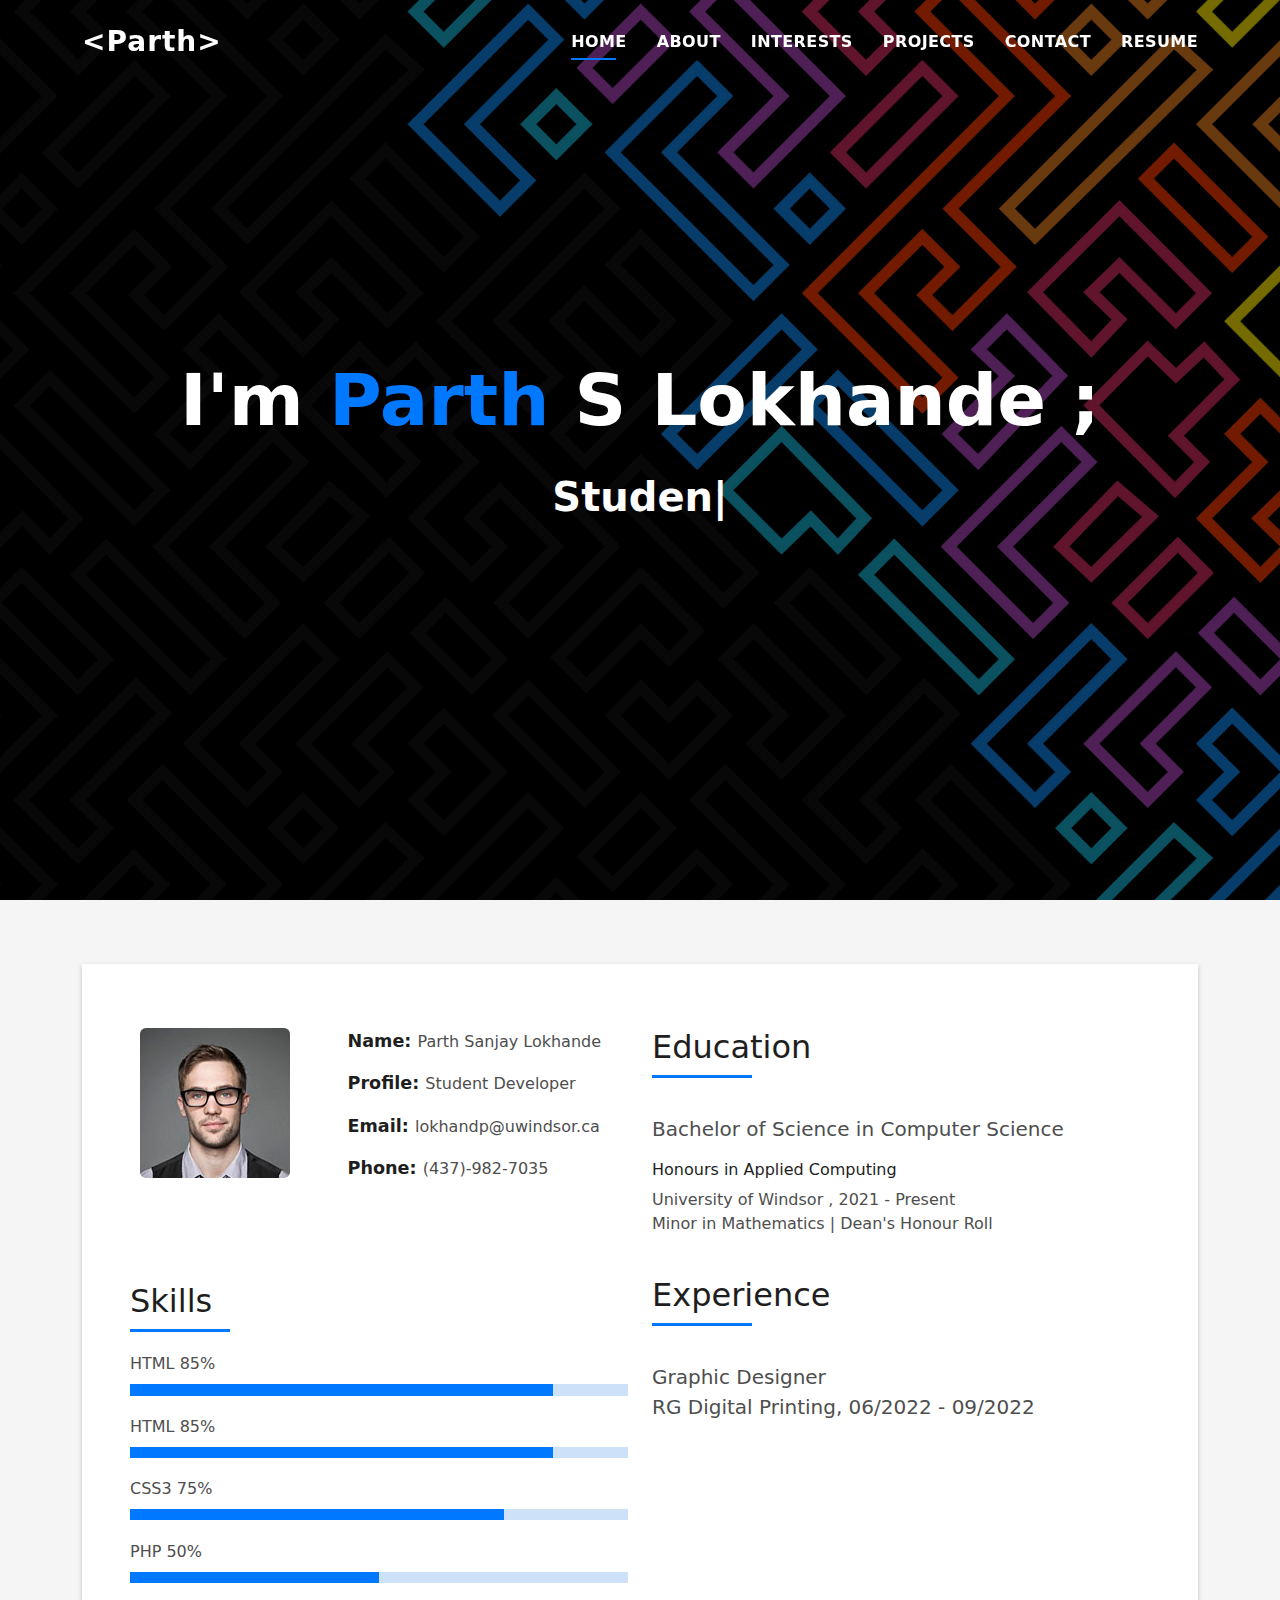
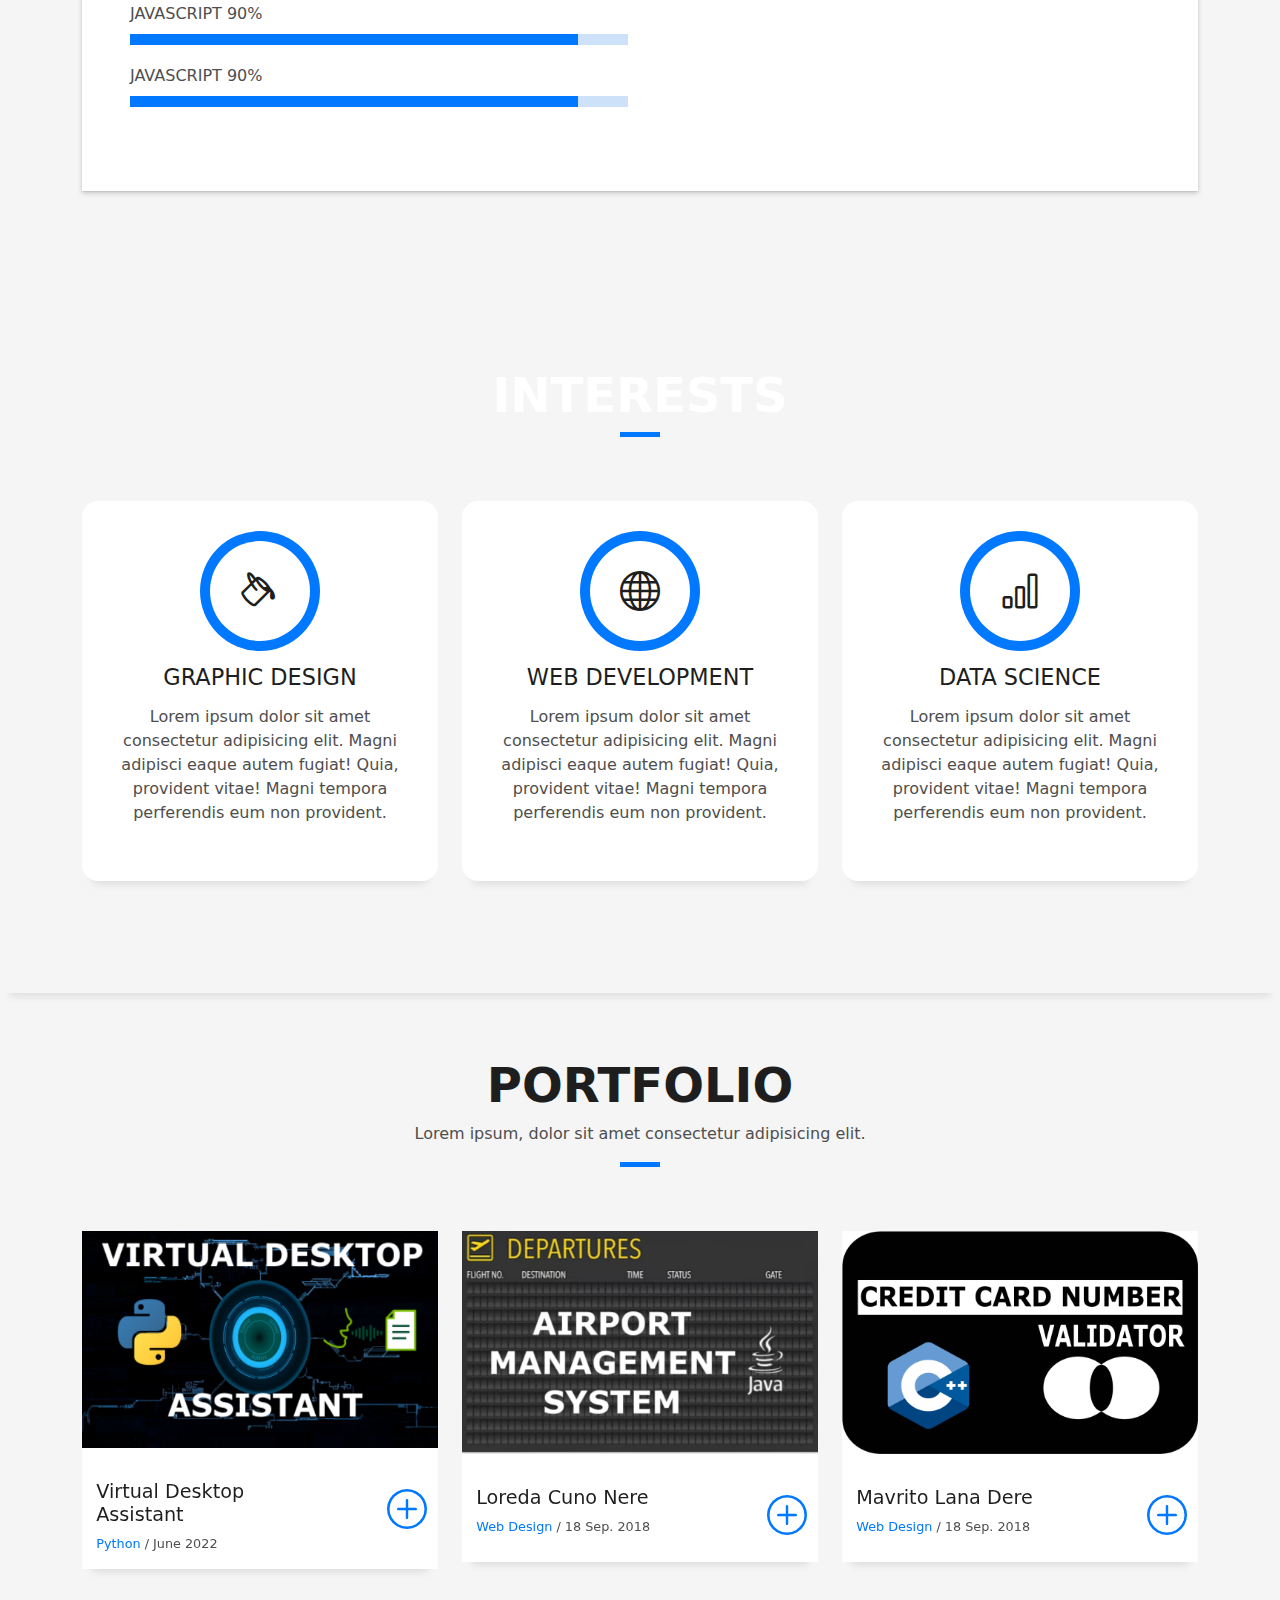
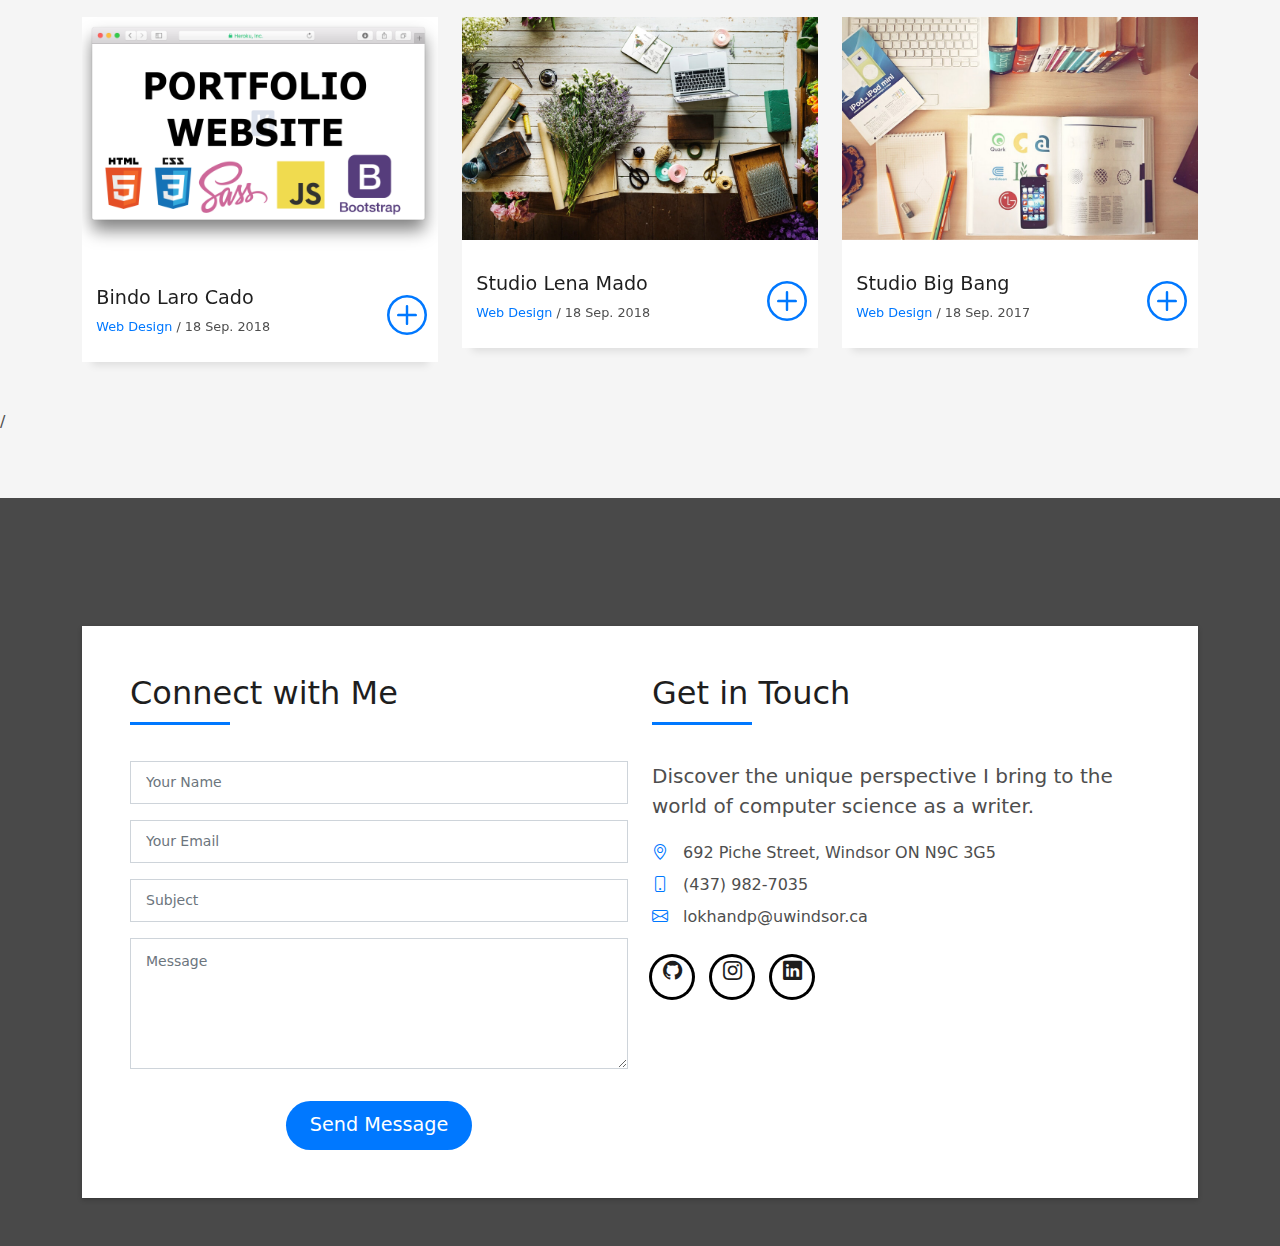
<file: index.html>
<!DOCTYPE html>
<html lang="en">

<head>
  <meta charset="utf-8">
  <meta content="width=device-width, initial-scale=1.0" name="viewport">

  <title>Parth Lokhande | Developer Portfolio</title>
  <meta content="" name="description">
  <meta content="" name="keywords">

  <!-- Favicons -->
  <link href="assets/img/favicon.png" rel="icon">
  <link href="assets/img/apple-touch-icon.png" rel="apple-touch-icon">

  <!-- Vendor CSS Files -->
  <link href="assets/vendor/bootstrap/css/bootstrap.min.css" rel="stylesheet">
  <link href="assets/vendor/bootstrap-icons/bootstrap-icons.css" rel="stylesheet">
  <link href="assets/vendor/glightbox/css/glightbox.min.css" rel="stylesheet">
  <link href="assets/vendor/swiper/swiper-bundle.min.css" rel="stylesheet">

  <!-- Template Main CSS File -->
  <link href="assets/css/style.css" rel="stylesheet">

  <!-- =======================================================
  * Template Name: DevFolio
  * Updated: Mar 10 2023 with Bootstrap v5.2.3
  * Template URL: https://bootstrapmade.com/devfolio-bootstrap-portfolio-html-template/
  * Author: BootstrapMade.com
  * License: https://bootstrapmade.com/license/
  ======================================================== -->
</head>

<body>

  <!-- ======= Header ======= -->
  <header id="header" class="fixed-top">
    <div class="container d-flex align-items-center justify-content-between">

      <h1 class="logo"><a href="index.html" ><b> &lt;Parth&gt;</b></a></h1>
      <!-- Uncomment below if you prefer to use an image logo -->
      <!-- <a href="index.html" class="logo"><img src="assets/img/logo.png" alt="" class="img-fluid"></a> -->

      <nav id="navbar" class="navbar">
        <ul>
          <li><a class="nav-link scrollto active" href="#hero">Home</a></li>
          <li><a class="nav-link scrollto" href="#about">About</a></li>
          <li><a class="nav-link scrollto" href="#services">Interests</a></li>
          <li><a class="nav-link scrollto " href="#work">Projects</a></li>
          <li><a class="nav-link scrollto" href="#contact">Contact</a></li>
          <li><a class="nav-link scrollto " href="https://github.com/htrap69/htrap69.github.io/blob/main/Resume_round3.pdf">Resume</a></li>
          <!-- <li class="dropdown"><a href="#"><span>Drop Down</span> <i class="bi bi-chevron-down"></i></a>
            <ul>
              <li><a href="#">Drop Down 1</a></li>
              <li class="dropdown"><a href="#"><span>Deep Drop Down</span> <i class="bi bi-chevron-right"></i></a>
                <ul>
                  <li><a href="#">Deep Drop Down 1</a></li>
                  <li><a href="#">Deep Drop Down 2</a></li>
                  <li><a href="#">Deep Drop Down 3</a></li>
                  <li><a href="#">Deep Drop Down 4</a></li>
                  <li><a href="#">Deep Drop Down 5</a></li>
                </ul>
              </li>
              <li><a href="#">Drop Down 2</a></li>
              <li><a href="#">Drop Down 3</a></li>
              <li><a href="#">Drop Down 4</a></li>
            </ul>
          </li> -->
        </ul>
        <i class="bi bi-list mobile-nav-toggle"></i>
      </nav><!-- .navbar -->

    </div>
  </header><!-- End Header -->

  <!-- ======= Hero Section ======= -->
  <div id="hero" class="hero route bg-image" style="background-image: url(assets/img/black_colorful_minimalist_artistic_shapes_4k_hd_abstract.jpg)">
    <div class="overlay-itro"></div>
    <div class="hero-content display-table">
      <div class="table-cell">
        <div class="container">
          <!--<p class="display-6 color-d">Hello, world!</p>-->
          <h1 class="hero-title mb-4"> I'm<b style="color: #0078ff;"> Parth </b><b>S Lokhande </b>;</h1>
          <p class="hero-subtitle"><span class="typed" data-typed-items="Student, Developer , Designer"></span></p>
          <!-- <p class="pt-3"><a class="btn btn-primary btn js-scroll px-4" href="#about" role="button">Learn More</a></p> -->
        </div>
      </div>
    </div>
  </div><!-- End Hero Section -->

  <main id="main">

    <!-- ======= About Section ======= -->
    <section id="about" class="about-mf sect-pt4 route">
      <div class="container">
        <div class="row">
          <div class="col-sm-12">
            <div class="box-shadow-full">
              <div class="row">
                <div class="col-md-6">
                  <div class="row">
                    <div class="col-sm-6 col-md-5">
                      <div class="about-img">
                        <img src="assets/img/testimonial-2.jpg" class="img-fluid rounded b-shadow-a" alt="">
                      </div>
                    </div>
                    <div class="col-sm-6 col-md-7">
                      <div class="about-info">
                        <p><span class="title-s">Name: </span> <span>Parth Sanjay Lokhande</span></p>
                        <p><span class="title-s">Profile: </span> <span>Student Developer</span></p>
                        <p><span class="title-s">Email: </span> <span>lokhandp@uwindsor.ca</span></p>
                        <p><span class="title-s">Phone: </span> <span>(437)-982-7035</span></p>
                      </div>
                    </div>
                  </div>
                  <br>
                  <br>
                  <br>
                  <div class="skill-mf">
                    <h5 class="title-left">
                      Skills
                    </h5>
                    <br>
                    <span>HTML</span> <span class="pull-right">85%</span>
                    <div class="progress">
                      <div class="progress-bar" role="progressbar" style="width: 85%;" aria-valuenow="85" aria-valuemin="0" aria-valuemax="100"></div>
                    </div>
                    <span>HTML</span> <span class="pull-right">85%</span>
                    <div class="progress">
                      <div class="progress-bar" role="progressbar" style="width: 85%;" aria-valuenow="85" aria-valuemin="0" aria-valuemax="100"></div>
                    </div>
                    <span>CSS3</span> <span class="pull-right">75%</span>
                    <div class="progress">
                      <div class="progress-bar" role="progressbar" style="width: 75%" aria-valuenow="75" aria-valuemin="0" aria-valuemax="100"></div>
                    </div>
                    <span>PHP</span> <span class="pull-right">50%</span>
                    <div class="progress">
                      <div class="progress-bar" role="progressbar" style="width: 50%" aria-valuenow="50" aria-valuemin="0" aria-valuemax="100"></div>
                    </div>
                    <span>JAVASCRIPT</span> <span class="pull-right">90%</span>
                    <div class="progress">
                      <div class="progress-bar" role="progressbar" style="width: 90%" aria-valuenow="90" aria-valuemin="0" aria-valuemax="100"></div>
                    </div>
                    <span>JAVASCRIPT</span> <span class="pull-right">90%</span>
                    <div class="progress">
                      <div class="progress-bar" role="progressbar" style="width: 90%" aria-valuenow="90" aria-valuemin="0" aria-valuemax="100"></div>
                    </div>
                  </div>
                </div>
                <div class="col-md-6">
                  <div class="about-me pt-4 pt-md-0">
                    <div class="title-box-2">
                      <h5 class="title-left">
                        Education
                      </h5>
                    </div>
                    <p class="lead">
                      <strong>Bachelor of Science in Computer Science</strong><br>
                      <h6>Honours in Applied Computing</h6>
                      University of Windsor , 2021 - Present
                      <p> Minor in Mathematics | Dean's Honour Roll</p>
                    </p>
                    <br>
                    <div class="title-box-2">
                      <h5 class="title-left">
                        Experience
                      </h5>
                    </div>
                    <p class="lead">
                      <strong>Graphic Designer</strong><br>
                      RG Digital Printing, 06/2022 - 09/2022
                    </p>
                </div>
              </div>
            </div>
          </div>
        </div>
      </div>
    </section><!-- End About Section -->

    <!-- ======= Services Section ======= -->
    <section id="services" class="paralax-mf footer-paralax bg-image sect-mt4 route services-mf" style="background-image: url(assets/img/flipped.jpg)">
      <div class="container ">
        <div class="row">
          <div class="col-sm-12">
            <div class="title-box text-center">
              <h3 class="title-a" style="color: white;">
                Interests
              </h3>
              <!-- <p class="subtitle-a">
                `Lorem ipsum, dolor sit amet consectetur adipisicing elit.
              </p> -->
              <div class="line-mf"></div>
            </div>
          </div>
        </div>
        <div class="row">
          <div class="col-md-4">
            <div class="service-box">
              <div class="service-ico">
                <span class="ico-circle"><i class="bi bi-paint-bucket"></i></span>
              </div>
              <div class="service-content">
                <h2 class="s-title">Graphic Design</h2>
                <p class="s-description text-center">
                  Lorem ipsum dolor sit amet consectetur adipisicing elit. Magni adipisci eaque autem fugiat! Quia,
                  provident vitae! Magni
                  tempora perferendis eum non provident.
                </p>
              </div>
            </div>
          </div> 
          <!-- <div class="col-md-4">
            <div class="service-box">
              <div class="service-ico">
                <span class="ico-circle"><i class="bi bi-window-sidebar"></i></span>
              </div>
              <div class="service-content">
                <h2 class="s-title">Web Design</h2>
                <p class="s-description text-center">
                  Lorem ipsum dolor sit amet consectetur adipisicing elit. Magni adipisci eaque autem fugiat! Quia,
                  provident vitae! Magni
                  tempora perferendis eum non provident.
                </p>
              </div>
            </div>
          </div> -->
          <div class="col-md-4">
            <div class="service-box">
              <div class="service-ico">
                <span class="ico-circle"><i class="bi bi-globe"></i></span>
              </div>
              <div class="service-content">
                <h2 class="s-title">Web Development</h2>
                <p class="s-description text-center">
                  Lorem ipsum dolor sit amet consectetur adipisicing elit. Magni adipisci eaque autem fugiat! Quia,
                  provident vitae! Magni
                  tempora perferendis eum non provident.
                </p>
              </div>
            </div>
          </div>
          <div class="col-md-4">
            <div class="service-box">
              <div class="service-ico">
                <span class="ico-circle"><i class="bi bi-bar-chart"></i></span>
              </div>
              <div class="service-content">
                <h2 class="s-title">Data Science</h2>
                <p class="s-description text-center">
                  Lorem ipsum dolor sit amet consectetur adipisicing elit. Magni adipisci eaque autem fugiat! Quia,
                  provident vitae! Magni
                  tempora perferendis eum non provident.
                </p>
              </div>
            </div>
          </div>
       <!-- <div class="col-md-4">
            <div class="service-box">
              <div class="service-ico">
                <span class="ico-circle"><i class="bi bi-pen"></i></span>
              </div>
              <div class="service-content">
                <h2 class="s-title">Writing</h2>
                <p class="s-description text-center">
                  Lorem ipsum dolor sit amet consectetur adipisicing elit. Magni adipisci eaque autem fugiat! Quia,
                  provident vitae! Magni
                  tempora perferendis eum non provident.
                </p>
              </div>
            </div>
          </div> -->
       
       <!-- <div class="col-md-4">
            <div class="service-box">
              <div class="service-ico">
                <span class="ico-circle"><i class="bi bi-calendar4-week"></i></span>
              </div>
              <div class="service-content">
                <h2 class="s-title">Marketing Services</h2>
                <p class="s-description text-center">
                  Lorem ipsum dolor sit amet consectetur adipisicing elit. Magni adipisci eaque autem fugiat! Quia,
                  provident vitae! Magni
                  tempora perferendis eum non provident.
                </p>
              </div>
            </div> -->
          </div> 
        </div>
      </div>
    </section><!-- End Services Section -->

    <!-- ======= Counter Section ======= -->
    <!-- <div class="section-counter paralax-mf bg-image" style="background-image: url(assets/img/counters-bg.jpg)">
      <div class="overlay-mf"></div>
      <div class="container position-relative">
        <div class="row">
          <div class="col-sm-3 col-lg-3">
            <div class="counter-box counter-box pt-4 pt-md-0">
              <div class="counter-ico">
                <span class="ico-circle"><i class="bi bi-check"></i></span>
              </div>
              <div class="counter-num">
                <p data-purecounter-start="0" data-purecounter-end="450" data-purecounter-duration="1" class="counter purecounter"></p>
                <span class="counter-text">WORKS COMPLETED</span>
              </div>
            </div>
          </div>
          <div class="col-sm-3 col-lg-3">
            <div class="counter-box pt-4 pt-md-0">
              <div class="counter-ico">
                <span class="ico-circle"><i class="bi bi-journal-richtext"></i></span>
              </div>
              <div class="counter-num">
                <p data-purecounter-start="0" data-purecounter-end="25" data-purecounter-duration="1" class="counter purecounter"></p>
                <span class="counter-text">YEARS OF EXPERIENCE</span>
              </div>
            </div>
          </div>
          <div class="col-sm-3 col-lg-3">
            <div class="counter-box pt-4 pt-md-0">
              <div class="counter-ico">
                <span class="ico-circle"><i class="bi bi-people"></i></span>
              </div>
              <div class="counter-num">
                <p data-purecounter-start="0" data-purecounter-end="550" data-purecounter-duration="1" class="counter purecounter"></p>
                <span class="counter-text">TOTAL CLIENTS</span>
              </div>
            </div>
          </div>
          <div class="col-sm-3 col-lg-3">
            <div class="counter-box pt-4 pt-md-0">
              <div class="counter-ico">
                <span class="ico-circle"><i class="bi bi-award"></i></span>
              </div>
              <div class="counter-num">
                <p data-purecounter-start="0" data-purecounter-end="48" data-purecounter-duration="1" class="counter purecounter"></p>
                <span class="counter-text">AWARD WON</span>
              </div>
            </div>
          </div>
        </div>
      </div>
    </div>End Counter Section -->

    <!-- ======= Portfolio Section ======= -->
    <section id="work" class="portfolio-mf sect-pt4 route">
      <div class="container">
        <div class="row">
          <div class="col-sm-12">
            <div class="title-box text-center">
              <h3 class="title-a">
               Portfolio
              </h3>
              <p class="subtitle-a">
                Lorem ipsum, dolor sit amet consectetur adipisicing elit.
              </p>
              <div class="line-mf"></div>
            </div>
          </div>
        </div>
        <div class="row">
          <div class="col-md-4">
            <div class="work-box">
              <a href="assets/img/friday.png" data-gallery="portfolioGallery" class="portfolio-lightbox">
                <div class="work-img">
                  <img src="assets/img/friday.png" alt="" class="img-fluid">
                </div>
              </a>
              <div class="work-content">
                <div class="row">
                  <div class="col-sm-8">
                    <h2 class="w-title">Virtual Desktop Assistant</h2>
                    <div class="w-more">
                      <span class="w-ctegory">Python</span> / <span class="w-date">June 2022</span>
                    </div>
                  </div>
                  <div class="col-sm-4">
                    <div class="w-like">
                      <a href="portfolio-details.html"> <span class="bi bi-plus-circle"></span></a>
                    </div>
                  </div>
                </div>
              </div>
            </div>
          </div>
          <div class="col-md-4">
            <div class="work-box">
              <a href="assets/img/work-2.jpg" data-gallery="portfolioGallery" class="portfolio-lightbox">
                <div class="work-img">
                  <img src="assets/img/airport.png" alt="" class="img-fluid">
                </div>
              </a>
              <div class="work-content">
                <div class="row">
                  <div class="col-sm-8">
                    <h2 class="w-title">Loreda Cuno Nere</h2>
                    <div class="w-more">
                      <span class="w-ctegory">Web Design</span> / <span class="w-date">18 Sep. 2018</span>
                    </div>
                  </div>
                  <div class="col-sm-4">
                    <div class="w-like">
                      <a href="portfolio-details.html"> <span class="bi bi-plus-circle"></span></a>
                    </div>
                  </div>
                </div>
              </div>
            </div>
          </div>
          <div class="col-md-4">
            <div class="work-box">
              <a href="assets/img/cc-validator.png" data-gallery="portfolioGallery" class="portfolio-lightbox">
                <div class="work-img">
                  <img src="assets/img/cc-validator.png" alt="" class="img-fluid">
                </div>
              </a>
              <div class="work-content">
                <div class="row">
                  <div class="col-sm-8">
                    <h2 class="w-title">Mavrito Lana Dere</h2>
                    <div class="w-more">
                      <span class="w-ctegory">Web Design</span> / <span class="w-date">18 Sep. 2018</span>
                    </div>
                  </div>
                  <div class="col-sm-4">
                    <div class="w-like">
                      <a href="portfolio-details.html"> <span class="bi bi-plus-circle"></span></a>
                    </div>
                  </div>
                </div>
              </div>
            </div>
          </div>
          <div class="col-md-4">
            <div class="work-box">
              <a href="assets/img/portfolio-web.png" data-gallery="portfolioGallery" class="portfolio-lightbox">
                <div class="work-img">
                  <img src="assets/img/portfolio-web.png" alt="" class="img-fluid">
                </div>
              </a>
              <div class="work-content">
                <div class="row">
                  <div class="col-sm-8">
                    <h2 class="w-title">Bindo Laro Cado</h2>
                    <div class="w-more">
                      <span class="w-ctegory">Web Design</span> / <span class="w-date">18 Sep. 2018</span>
                    </div>
                  </div>
                  <div class="col-sm-4">
                    <div class="w-like">
                      <a href="portfolio-details.html"> <span class="bi bi-plus-circle"></span></a>
                    </div>
                  </div>
                </div>
              </div>
            </div>
          </div>
          <div class="col-md-4">
            <div class="work-box">
              <a href="assets/img/work-5.jpg" data-gallery="portfolioGallery" class="portfolio-lightbox">
                <div class="work-img">
                  <img src="assets/img/work-5.jpg" alt="" class="img-fluid">
                </div>
              </a>
              <div class="work-content">
                <div class="row">
                  <div class="col-sm-8">
                    <h2 class="w-title">Studio Lena Mado</h2>
                    <div class="w-more">
                      <span class="w-ctegory">Web Design</span> / <span class="w-date">18 Sep. 2018</span>
                    </div>
                  </div>
                  <div class="col-sm-4">
                    <div class="w-like">
                      <a href="portfolio-details.html"> <span class="bi bi-plus-circle"></span></a>
                    </div>
                  </div>
                </div>
              </div>
            </div>
          </div>
          <div class="col-md-4">
            <div class="work-box">
              <a href="assets/img/work-6.jpg" data-gallery="portfolioGallery" class="portfolio-lightbox">
                <div class="work-img">
                  <img src="assets/img/work-6.jpg" alt="" class="img-fluid">
                </div>
              </a>
              <div class="work-content">
                <div class="row">
                  <div class="col-sm-8">
                    <h2 class="w-title">Studio Big Bang</h2>
                    <div class="w-more">
                      <span class="w-ctegory">Web Design</span> / <span class="w-date">18 Sep. 2017</span>
                    </div>
                  </div>
                  <div class="col-sm-4">
                    <div class="w-like">
                      <a href="portfolio-details.html"> <span class="bi bi-plus-circle"></span></a>
                    </div>
                  </div>
                </div>
              </div>
            </div>
          </div>

        </div>
      </div>
    </section><!-- End Portfolio Section -->

    <!-- ======= Testimonials Section ======= -->
    <!-- <div class="testimonials paralax-mf bg-image" style="background-image: url(assets/img/overlay-bg.jpg)">
      <div class="overlay-mf"></div>
      <div class="container">
        <div class="row">
          <div class="col-md-12">

            <div class="testimonials-slider swiper" data-aos="fade-up" data-aos-delay="100">
              <div class="swiper-wrapper">

                <div class="swiper-slide">
                  <div class="testimonial-box">
                    <div class="author-test">
                      <img src="assets/img/testimonial-2.jpg" alt="" class="rounded-circle b-shadow-a">
                      <span class="author">Xavi Alonso</span>
                    </div>
                    <div class="content-test">
                      <p class="description lead">
                        Curabitur arcu erat, accumsan id imperdiet et, porttitor at sem. Lorem ipsum dolor sit amet,
                        consectetur adipiscing elit.
                      </p>
                    </div>
                  </div>
                </div><!-- End testimonial item -->
/

    <!-- ======= Blog Section ======= -->
    <!-- <section id="blog" class="blog-mf sect-pt4 route">
      <div class="container">
        <div class="row">
          <div class="col-sm-12">
            <div class="title-box text-center">
              <h3 class="title-a">
                Blog
              </h3>
              <p class="subtitle-a">
                Lorem ipsum, dolor sit amet consectetur adipisicing elit.
              </p>
              <div class="line-mf"></div>
            </div>
          </div>
        </div>
        <div class="row">
          <div class="col-md-4">
            <div class="card card-blog">
              <div class="card-img">
                <a href="blog-single.html"><img src="assets/img/post-1.jpg" alt="" class="img-fluid"></a>
              </div>
              <div class="card-body">
                <div class="card-category-box">
                  <div class="card-category">
                    <h6 class="category">Travel</h6>
                  </div>
                </div>
                <h3 class="card-title"><a href="blog-single.html">See more ideas about Travel</a></h3>
                <p class="card-description">
                  Proin eget tortor risus. Pellentesque in ipsum id orci porta dapibus. Praesent sapien massa, convallis
                  a pellentesque nec,
                  egestas non nisi.
                </p>
              </div>
              <div class="card-footer">
                <div class="post-author">
                  <a href="#">
                    <img src="assets/img/testimonial-2.jpg" alt="" class="avatar rounded-circle">
                    <span class="author">Morgan Freeman</span>
                  </a>
                </div>
                <div class="post-date">
                  <span class="bi bi-clock"></span> 10 min
                </div>
              </div>
            </div>
          </div>
          <div class="col-md-4">
            <div class="card card-blog">
              <div class="card-img">
                <a href="blog-single.html"><img src="assets/img/post-2.jpg" alt="" class="img-fluid"></a>
              </div>
              <div class="card-body">
                <div class="card-category-box">
                  <div class="card-category">
                    <h6 class="category">Web Design</h6>
                  </div>
                </div>
                <h3 class="card-title"><a href="blog-single.html">See more ideas about Travel</a></h3>
                <p class="card-description">
                  Proin eget tortor risus. Pellentesque in ipsum id orci porta dapibus. Praesent sapien massa, convallis
                  a pellentesque nec,
                  egestas non nisi.
                </p>
              </div>
              <div class="card-footer">
                <div class="post-author">
                  <a href="#">
                    <img src="assets/img/testimonial-2.jpg" alt="" class="avatar rounded-circle">
                    <span class="author">Morgan Freeman</span>
                  </a>
                </div>
                <div class="post-date">
                  <span class="bi bi-clock"></span> 10 min
                </div>
              </div>
            </div>
          </div>
          <div class="col-md-4">
            <div class="card card-blog">
              <div class="card-img">
                <a href="blog-single.html"><img src="assets/img/post-3.jpg" alt="" class="img-fluid"></a>
              </div>
              <div class="card-body">
                <div class="card-category-box">
                  <div class="card-category">
                    <h6 class="category">Web Design</h6>
                  </div>
                </div>
                <h3 class="card-title"><a href="blog-single.html">See more ideas about Travel</a></h3>
                <p class="card-description">
                  Proin eget tortor risus. Pellentesque in ipsum id orci porta dapibus. Praesent sapien massa, convallis
                  a pellentesque nec,
                  egestas non nisi.
                </p>
              </div>
              <div class="card-footer">
                <div class="post-author">
                  <a href="#">
                    <img src="assets/img/testimonial-2.jpg" alt="" class="avatar rounded-circle">
                    <span class="author">Morgan Freeman</span>
                  </a>
                </div>
                <div class="post-date">
                  <span class="bi bi-clock"></span> 10 min
                </div>
              </div>
            </div>
          </div>
        </div>
      </div>
    </section> -->
    <!-- End Blog Section -->

    <!-- ======= Contact Section ======= -->
    <section id="contact" class="paralax-mf footer-paralax bg-image sect-mt4 route" style="background-image: url(assets/img/flipped.jpg)">
      <div class="overlay-mf"></div>
      <div class="container">
        <div class="row">
          <div class="col-sm-12">
            <div class="contact-mf">
              <div id="contact" class="box-shadow-full">
                <div class="row">
                  <div class="col-md-6">
                    <div class="title-box-2">
                      <h5 class="title-left">
                        Connect with Me
                      </h5>
                    </div>
                    <div>
                      <form action="forms/contact.php" method="post" role="form" class="php-email-form">
                        <div class="row">
                          <div class="col-md-12 mb-3">
                            <div class="form-group">
                              <input type="text" name="name" class="form-control" id="name" placeholder="Your Name" required>
                            </div>
                          </div>
                          <div class="col-md-12 mb-3">
                            <div class="form-group">
                              <input type="email" class="form-control" name="email" id="email" placeholder="Your Email" required>
                            </div>
                          </div>
                          <div class="col-md-12 mb-3">
                            <div class="form-group">
                              <input type="text" class="form-control" name="subject" id="subject" placeholder="Subject" required>
                            </div>
                          </div>
                          <div class="col-md-12">
                            <div class="form-group">
                              <textarea class="form-control" name="message" rows="5" placeholder="Message" required></textarea>
                            </div>
                          </div>
                          <div class="col-md-12 text-center my-3">
                            <div class="loading">Loading</div>
                            <div class="error-message"></div>
                            <div class="sent-message">Your message has been sent. Thank you!</div>
                          </div>
                          <div class="col-md-12 text-center">
                            <button type="submit" class="button button-a button-big button-rouded">Send Message</button>
                          </div>
                        </div>
                      </form>
                    </div>
                  </div>
                  <div class="col-md-6">
                    <div class="title-box-2 pt-4 pt-md-0">
                      <h5 class="title-left">
                        Get in Touch
                      </h5>
                    </div>
                    <div class="more-info">
                      <p class="lead">
                        Discover the unique perspective I bring to the world of computer science as a writer.
                      </p>
                      <ul class="list-ico">
                        <li><span class="bi bi-geo-alt"></span> 692 Piche Street, Windsor ON N9C 3G5</li>
                        <li><span class="bi bi-phone"></span> (437) 982-7035</li>
                        <li><span class="bi bi-envelope"></span> lokhandp@uwindsor.ca</li>
                      </ul>
                    </div>
                    <div class="socials">
                      <ul>
                        <li><a href="https://github.com/htrap69"><span class="ico-circle"><i class="bi bi-github"></i></span></a></li>
                        <li><a href="https://www.instagram.com/parthhlokhande/"><span class="ico-circle"><i class="bi bi-instagram"></i></span></a></li>
                        <!-- <li><a href=""><span class="ico-circle"><i class="bi bi-"></i></span></a></li> -->
                        <li><a href="https://www.linkedin.com/in/parthlokhande1/"><span class="ico-circle"><i class="bi bi-linkedin"></i></span></a></li>
                      </ul>
                    </div>
                  </div>
                </div>
              </div>
            </div>
          </div>
        </div>
      </div>
    </section><!-- End Contact Section -->

  </main><!-- End #main -->

  <!-- ======= Footer ======= -->
  <!-- <footer>
    <div class="container">
      <div class="row">
        <div class="col-sm-12">
          <div class="copyright-box">
            <p class="copyright">&copy; Copyright <strong>DevFolio</strong>. All Rights Reserved</p>
            <div class="credits">
              <!--
              All the links in the footer should remain intact.
              You can delete the links only if you purchased the pro version.
              Licensing information: https://bootstrapmade.com/license/
              Purchase the pro version with working PHP/AJAX contact form: https://bootstrapmade.com/buy/?theme=DevFolio
            -->
              <!-- Designed by <a href="https://bootstrapmade.com/">BootstrapMade</a>
            </div>
          </div>
        </div>
      </div>
    </div>
  </footer> --> 
  <!-- End  Footer -->

  <div id="preloader"></div>
  <a href="#" class="back-to-top d-flex align-items-center justify-content-center"><i class="bi bi-arrow-up-short"></i></a>

  <!-- Vendor JS Files -->
  <script src="assets/vendor/purecounter/purecounter_vanilla.js"></script>
  <script src="assets/vendor/bootstrap/js/bootstrap.bundle.min.js"></script>
  <script src="assets/vendor/glightbox/js/glightbox.min.js"></script>
  <script src="assets/vendor/swiper/swiper-bundle.min.js"></script>
  <script src="assets/vendor/typed.js/typed.min.js"></script>
  <script src="assets/vendor/php-email-form/validate.js"></script>

  <!-- Template Main JS File -->
  <script src="assets/js/main.js"></script>

</body>

</html>
</file>
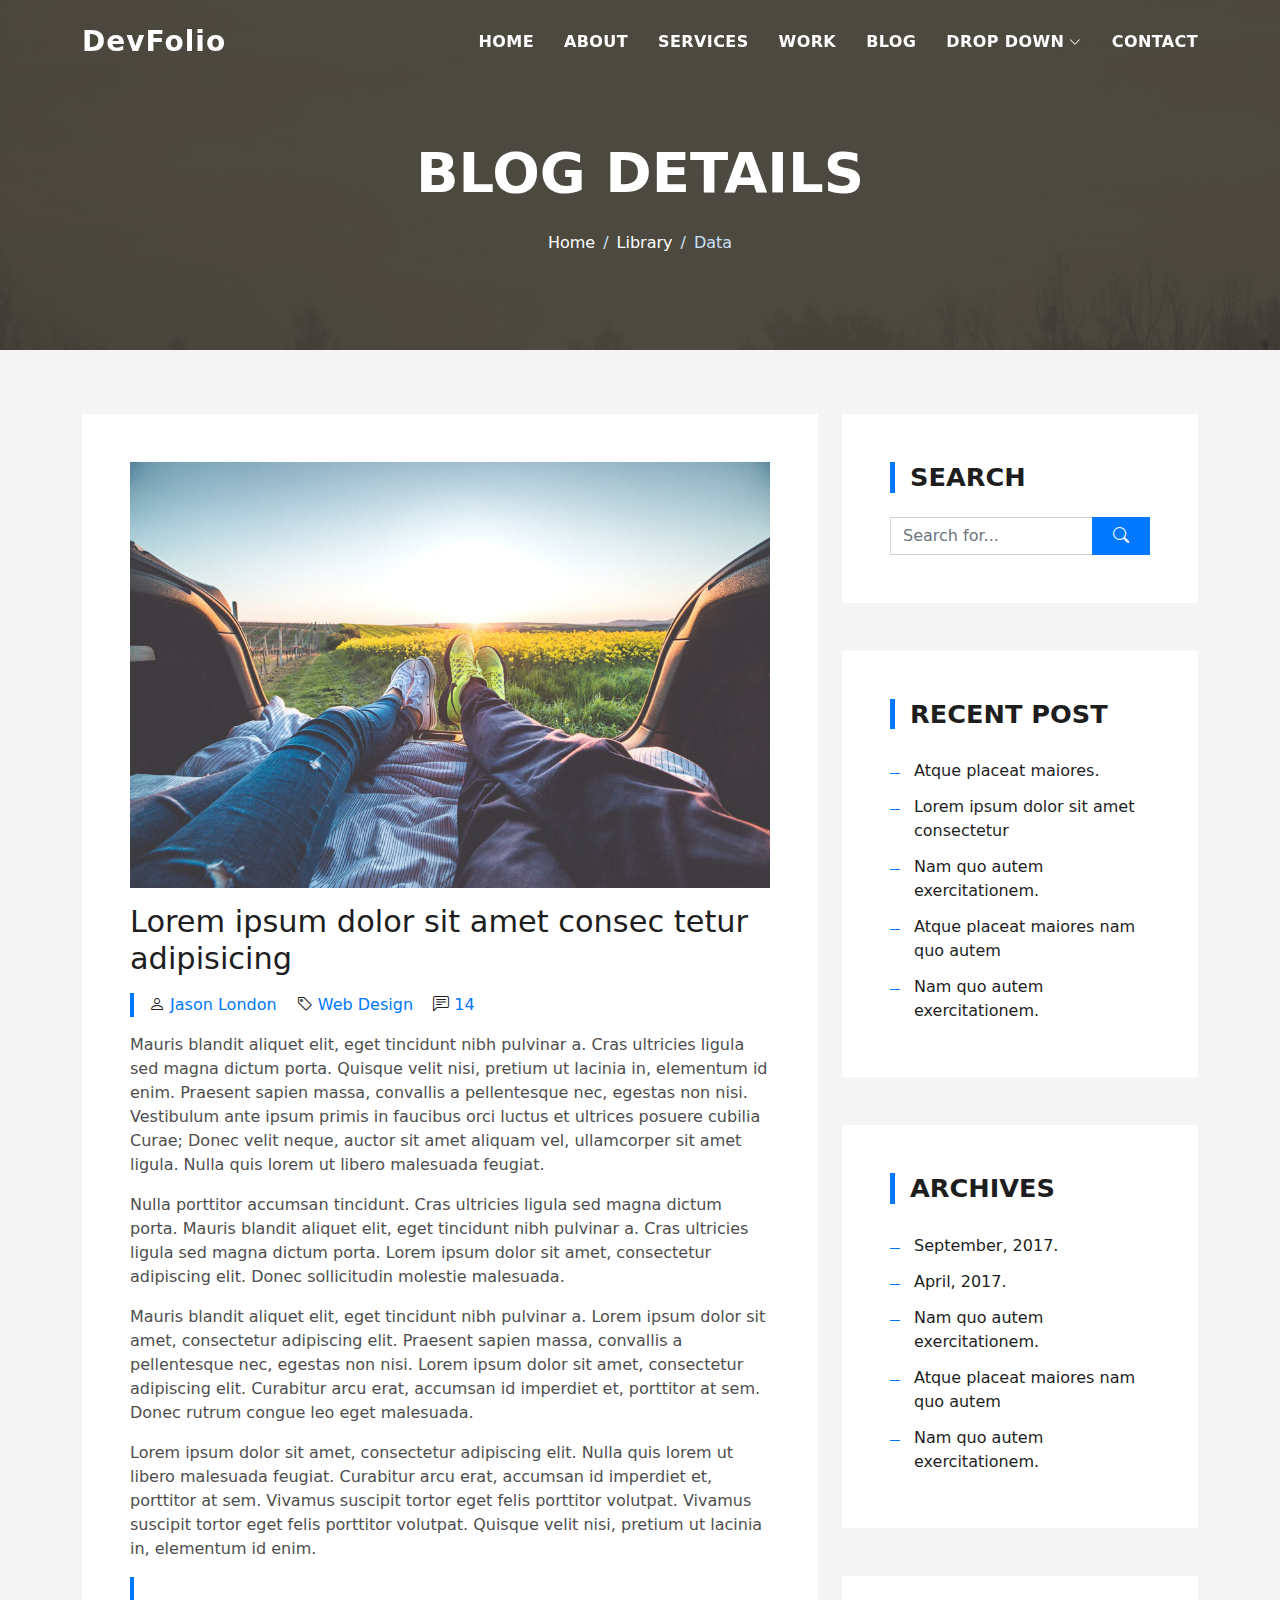
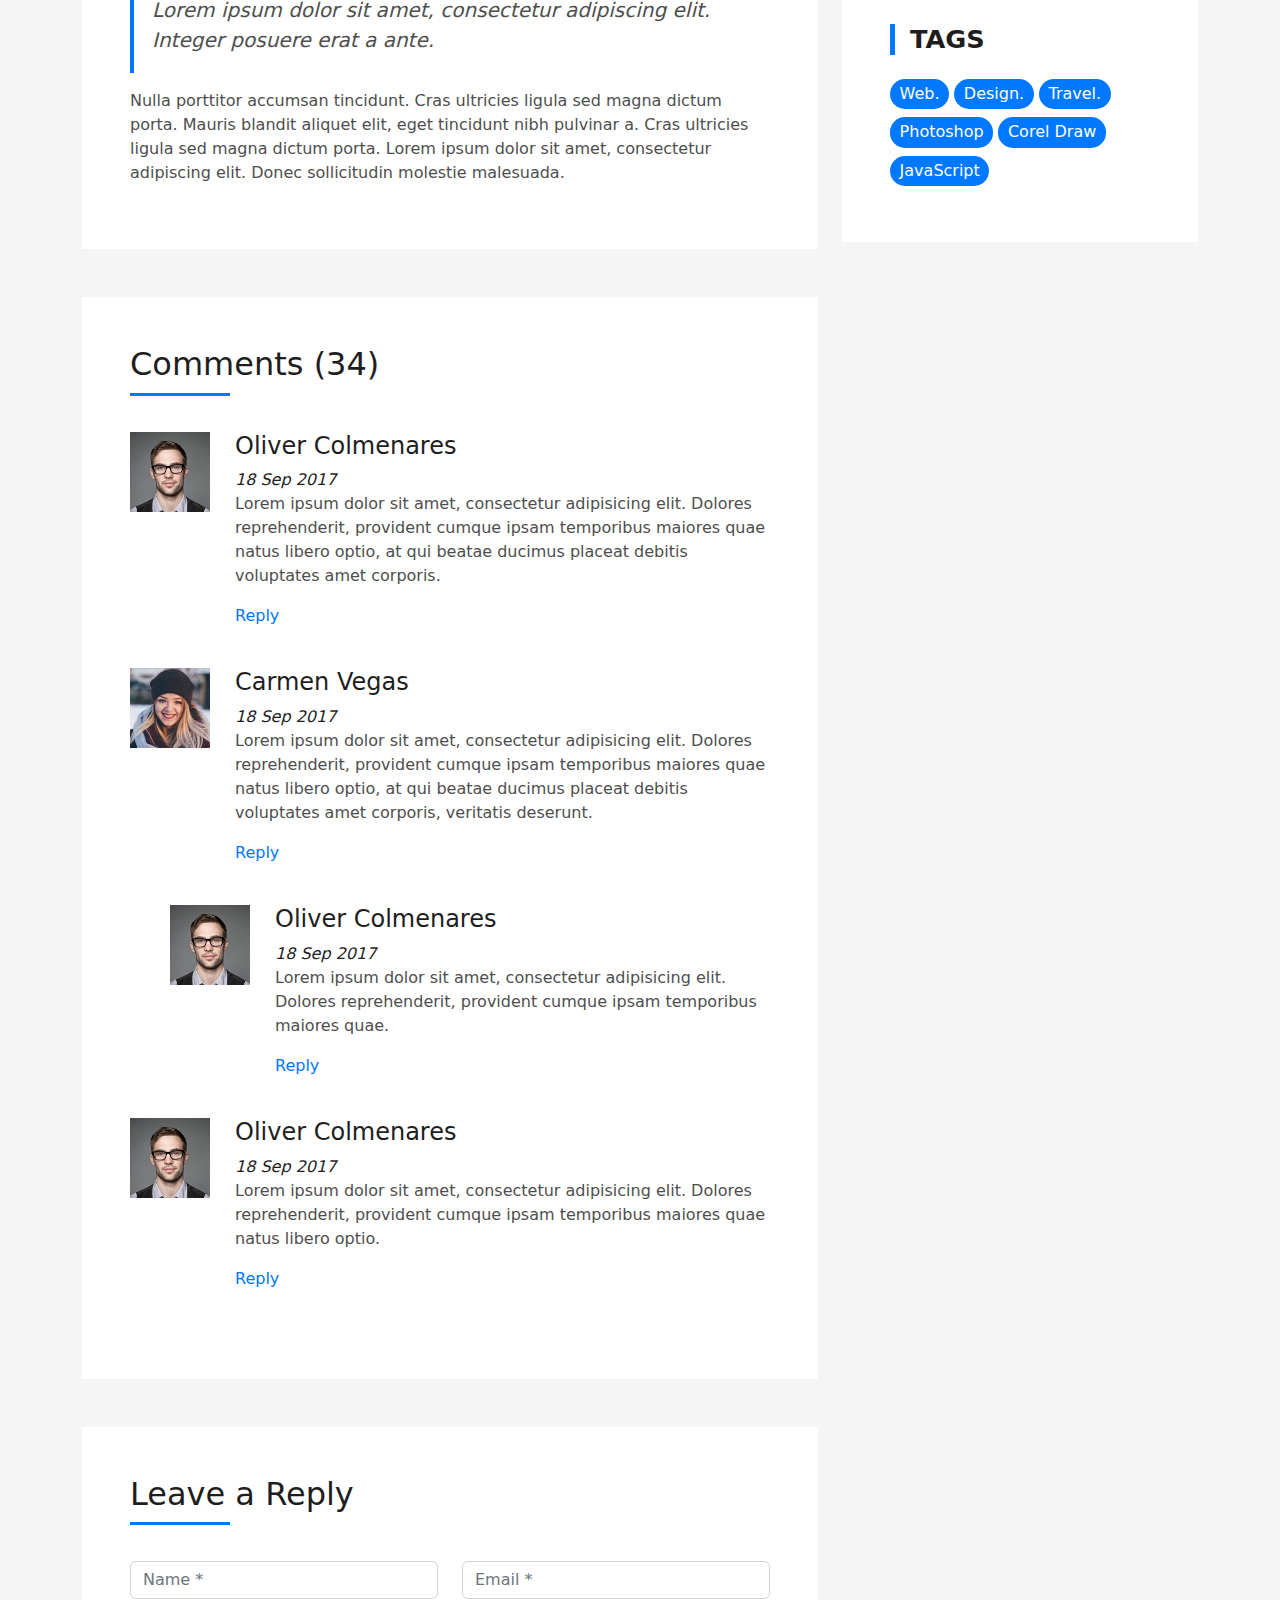
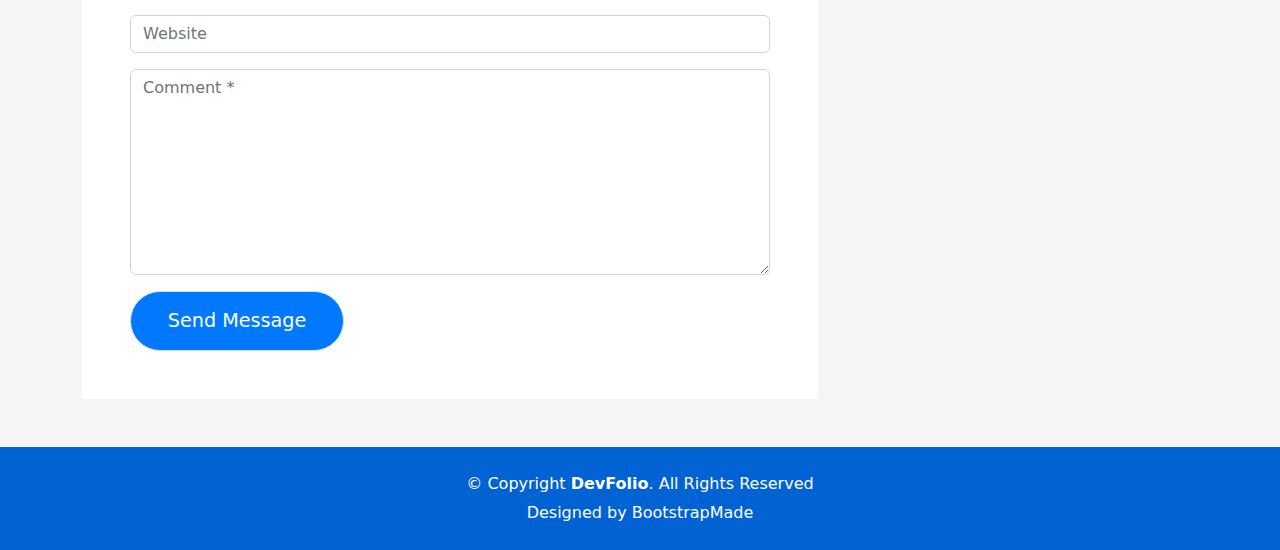
<file: blog-single.html>
<!DOCTYPE html>
<html lang="en">

<head>
  <meta charset="utf-8">
  <meta content="width=device-width, initial-scale=1.0" name="viewport">

  <title>DevFolio Bootstrap Portfolio Template - Blog Single</title>
  <meta content="" name="description">
  <meta content="" name="keywords">

  <!-- Favicons -->
  <link href="assets/img/favicon.png" rel="icon">
  <link href="assets/img/apple-touch-icon.png" rel="apple-touch-icon">

  <!-- Vendor CSS Files -->
  <link href="assets/vendor/bootstrap/css/bootstrap.min.css" rel="stylesheet">
  <link href="assets/vendor/bootstrap-icons/bootstrap-icons.css" rel="stylesheet">
  <link href="assets/vendor/glightbox/css/glightbox.min.css" rel="stylesheet">
  <link href="assets/vendor/swiper/swiper-bundle.min.css" rel="stylesheet">

  <!-- Template Main CSS File -->
  <link href="assets/css/style.css" rel="stylesheet">

  <!-- =======================================================
  * Template Name: DevFolio
  * Updated: Mar 10 2023 with Bootstrap v5.2.3
  * Template URL: https://bootstrapmade.com/devfolio-bootstrap-portfolio-html-template/
  * Author: BootstrapMade.com
  * License: https://bootstrapmade.com/license/
  ======================================================== -->
</head>

<body>

  <!-- ======= Header ======= -->
  <header id="header" class="fixed-top">
    <div class="container d-flex align-items-center justify-content-between">

      <h1 class="logo"><a href="index.html">DevFolio</a></h1>
      <!-- Uncomment below if you prefer to use an image logo -->
      <!-- <a href="index.html" class="logo"><img src="assets/img/logo.png" alt="" class="img-fluid"></a>-->

      <nav id="navbar" class="navbar">
        <ul>
          <li><a class="nav-link scrollto " href="#hero">Home</a></li>
          <li><a class="nav-link scrollto" href="#about">About</a></li>
          <li><a class="nav-link scrollto" href="#services">Services</a></li>
          <li><a class="nav-link scrollto " href="#work">Work</a></li>
          <li><a class="nav-link scrollto " href="#blog">Blog</a></li>
          <li class="dropdown"><a href="#"><span>Drop Down</span> <i class="bi bi-chevron-down"></i></a>
            <ul>
              <li><a href="#">Drop Down 1</a></li>
              <li class="dropdown"><a href="#"><span>Deep Drop Down</span> <i class="bi bi-chevron-right"></i></a>
                <ul>
                  <li><a href="#">Deep Drop Down 1</a></li>
                  <li><a href="#">Deep Drop Down 2</a></li>
                  <li><a href="#">Deep Drop Down 3</a></li>
                  <li><a href="#">Deep Drop Down 4</a></li>
                  <li><a href="#">Deep Drop Down 5</a></li>
                </ul>
              </li>
              <li><a href="#">Drop Down 2</a></li>
              <li><a href="#">Drop Down 3</a></li>
              <li><a href="#">Drop Down 4</a></li>
            </ul>
          </li>
          <li><a class="nav-link scrollto" href="#contact">Contact</a></li>
        </ul>
        <i class="bi bi-list mobile-nav-toggle"></i>
      </nav><!-- .navbar -->

    </div>
  </header><!-- End Header -->

  <div class="hero hero-single route bg-image" style="background-image: url(assets/img/overlay-bg.jpg)">
    <div class="overlay-mf"></div>
    <div class="hero-content display-table">
      <div class="table-cell">
        <div class="container">
          <h2 class="hero-title mb-4">Blog Details</h2>
          <ol class="breadcrumb d-flex justify-content-center">
            <li class="breadcrumb-item">
              <a href="#">Home</a>
            </li>
            <li class="breadcrumb-item">
              <a href="#">Library</a>
            </li>
            <li class="breadcrumb-item active">Data</li>
          </ol>
        </div>
      </div>
    </div>
  </div>

  <main id="main">

    <!-- ======= Blog Single Section ======= -->
    <section class="blog-wrapper sect-pt4" id="blog">
      <div class="container">
        <div class="row">
          <div class="col-md-8">
            <div class="post-box">
              <div class="post-thumb">
                <img src="assets/img/post-1.jpg" class="img-fluid" alt="">
              </div>
              <div class="post-meta">
                <h1 class="article-title">Lorem ipsum dolor sit amet consec tetur adipisicing</h1>
                <ul>
                  <li>
                    <span class="bi bi-person"></span>
                    <a href="#">Jason London</a>
                  </li>
                  <li>
                    <span class="bi bi-tag"></span>
                    <a href="#">Web Design</a>
                  </li>
                  <li>
                    <span class="bi bi-chat-left-text"></span>
                    <a href="#">14</a>
                  </li>
                </ul>
              </div>
              <div class="article-content">
                <p>
                  Mauris blandit aliquet elit, eget tincidunt nibh pulvinar a. Cras ultricies ligula sed magna dictum
                  porta. Quisque velit
                  nisi, pretium ut lacinia in, elementum id enim. Praesent sapien massa, convallis a pellentesque
                  nec, egestas non nisi. Vestibulum ante ipsum primis in faucibus orci luctus et ultrices posuere
                  cubilia Curae; Donec velit neque, auctor sit amet aliquam vel, ullamcorper sit amet ligula.
                  Nulla quis lorem ut libero malesuada feugiat.
                </p>
                <p>
                  Nulla porttitor accumsan tincidunt. Cras ultricies ligula sed magna dictum porta. Mauris blandit
                  aliquet elit, eget tincidunt
                  nibh pulvinar a. Cras ultricies ligula sed magna dictum porta. Lorem ipsum dolor sit amet,
                  consectetur adipiscing elit. Donec sollicitudin molestie malesuada.
                </p>
                <p>
                  Mauris blandit aliquet elit, eget tincidunt nibh pulvinar a. Lorem ipsum dolor sit amet, consectetur
                  adipiscing elit. Praesent
                  sapien massa, convallis a pellentesque nec, egestas non nisi. Lorem ipsum dolor sit amet,
                  consectetur adipiscing elit. Curabitur arcu erat, accumsan id imperdiet et, porttitor at
                  sem. Donec rutrum congue leo eget malesuada.
                </p>
                <p>
                  Lorem ipsum dolor sit amet, consectetur adipiscing elit. Nulla quis lorem ut libero malesuada feugiat.
                  Curabitur arcu erat,
                  accumsan id imperdiet et, porttitor at sem. Vivamus suscipit tortor eget felis porttitor
                  volutpat. Vivamus suscipit tortor eget felis porttitor volutpat. Quisque velit nisi, pretium
                  ut lacinia in, elementum id enim.
                </p>
                <blockquote class="blockquote">
                  <p class="mb-0">Lorem ipsum dolor sit amet, consectetur adipiscing elit. Integer posuere erat a ante.</p>
                </blockquote>
                <p>
                  Nulla porttitor accumsan tincidunt. Cras ultricies ligula sed magna dictum porta. Mauris blandit
                  aliquet elit, eget tincidunt
                  nibh pulvinar a. Cras ultricies ligula sed magna dictum porta. Lorem ipsum dolor sit amet,
                  consectetur adipiscing elit. Donec sollicitudin molestie malesuada.
                </p>
              </div>
            </div>
            <div class="box-comments">
              <div class="title-box-2">
                <h4 class="title-comments title-left">Comments (34)</h4>
              </div>
              <ul class="list-comments">
                <li>
                  <div class="comment-avatar">
                    <img src="assets/img/testimonial-2.jpg" alt="">
                  </div>
                  <div class="comment-details">
                    <h4 class="comment-author">Oliver Colmenares</h4>
                    <span>18 Sep 2017</span>
                    <p>
                      Lorem ipsum dolor sit amet, consectetur adipisicing elit. Dolores reprehenderit, provident cumque
                      ipsam temporibus maiores
                      quae natus libero optio, at qui beatae ducimus placeat debitis voluptates amet corporis.
                    </p>
                    <a href="3">Reply</a>
                  </div>
                </li>
                <li>
                  <div class="comment-avatar">
                    <img src="assets/img/testimonial-4.jpg" alt="">
                  </div>
                  <div class="comment-details">
                    <h4 class="comment-author">Carmen Vegas</h4>
                    <span>18 Sep 2017</span>
                    <p>
                      Lorem ipsum dolor sit amet, consectetur adipisicing elit. Dolores reprehenderit, provident cumque
                      ipsam temporibus maiores
                      quae natus libero optio, at qui beatae ducimus placeat debitis voluptates amet corporis,
                      veritatis deserunt.
                    </p>
                    <a href="3">Reply</a>
                  </div>
                </li>
                <li class="comment-children">
                  <div class="comment-avatar">
                    <img src="assets/img/testimonial-2.jpg" alt="">
                  </div>
                  <div class="comment-details">
                    <h4 class="comment-author">Oliver Colmenares</h4>
                    <span>18 Sep 2017</span>
                    <p>
                      Lorem ipsum dolor sit amet, consectetur adipisicing elit. Dolores reprehenderit, provident cumque
                      ipsam temporibus maiores
                      quae.
                    </p>
                    <a href="3">Reply</a>
                  </div>
                </li>
                <li>
                  <div class="comment-avatar">
                    <img src="assets/img/testimonial-2.jpg" alt="">
                  </div>
                  <div class="comment-details">
                    <h4 class="comment-author">Oliver Colmenares</h4>
                    <span>18 Sep 2017</span>
                    <p>
                      Lorem ipsum dolor sit amet, consectetur adipisicing elit. Dolores reprehenderit, provident cumque
                      ipsam temporibus maiores
                      quae natus libero optio.
                    </p>
                    <a href="3">Reply</a>
                  </div>
                </li>
              </ul>
            </div>
            <div class="form-comments">
              <div class="title-box-2">
                <h3 class="title-left">
                  Leave a Reply
                </h3>
              </div>
              <form class="form-mf">
                <div class="row">
                  <div class="col-md-6 mb-3">
                    <div class="form-group">
                      <input type="text" class="form-control input-mf" id="inputName" placeholder="Name *" required>
                    </div>
                  </div>
                  <div class="col-md-6 mb-3">
                    <div class="form-group">
                      <input type="email" class="form-control input-mf" id="inputEmail1" placeholder="Email *" required>
                    </div>
                  </div>
                  <div class="col-md-12 mb-3">
                    <div class="form-group">
                      <input type="url" class="form-control input-mf" id="inputUrl" placeholder="Website">
                    </div>
                  </div>
                  <div class="col-md-12 mb-3">
                    <div class="form-group">
                      <textarea id="textMessage" class="form-control input-mf" placeholder="Comment *" name="message" cols="45" rows="8" required></textarea>
                    </div>
                  </div>
                  <div class="col-md-12">
                    <button type="submit" class="button button-a button-big button-rouded">Send Message</button>
                  </div>
                </div>
              </form>
            </div>
          </div>
          <div class="col-md-4">
            <div class="widget-sidebar sidebar-search">
              <h5 class="sidebar-title">Search</h5>
              <div class="sidebar-content">
                <form>
                  <div class="input-group">
                    <input type="text" class="form-control" placeholder="Search for..." aria-label="Search for...">
                    <span class="input-group-btn">
                      <button class="btn btn-secondary btn-search" type="button">
                        <span class="bi bi-search"></span>
                      </button>
                    </span>
                  </div>
                </form>
              </div>
            </div>
            <div class="widget-sidebar">
              <h5 class="sidebar-title">Recent Post</h5>
              <div class="sidebar-content">
                <ul class="list-sidebar">
                  <li>
                    <a href="#">Atque placeat maiores.</a>
                  </li>
                  <li>
                    <a href="#">Lorem ipsum dolor sit amet consectetur</a>
                  </li>
                  <li>
                    <a href="#">Nam quo autem exercitationem.</a>
                  </li>
                  <li>
                    <a href="#">Atque placeat maiores nam quo autem</a>
                  </li>
                  <li>
                    <a href="#">Nam quo autem exercitationem.</a>
                  </li>
                </ul>
              </div>
            </div>
            <div class="widget-sidebar">
              <h5 class="sidebar-title">Archives</h5>
              <div class="sidebar-content">
                <ul class="list-sidebar">
                  <li>
                    <a href="#">September, 2017.</a>
                  </li>
                  <li>
                    <a href="#">April, 2017.</a>
                  </li>
                  <li>
                    <a href="#">Nam quo autem exercitationem.</a>
                  </li>
                  <li>
                    <a href="#">Atque placeat maiores nam quo autem</a>
                  </li>
                  <li>
                    <a href="#">Nam quo autem exercitationem.</a>
                  </li>
                </ul>
              </div>
            </div>
            <div class="widget-sidebar widget-tags">
              <h5 class="sidebar-title">Tags</h5>
              <div class="sidebar-content">
                <ul>
                  <li>
                    <a href="#">Web.</a>
                  </li>
                  <li>
                    <a href="#">Design.</a>
                  </li>
                  <li>
                    <a href="#">Travel.</a>
                  </li>
                  <li>
                    <a href="#">Photoshop</a>
                  </li>
                  <li>
                    <a href="#">Corel Draw</a>
                  </li>
                  <li>
                    <a href="#">JavaScript</a>
                  </li>
                </ul>
              </div>
            </div>
          </div>
        </div>
      </div>
    </section><!-- End Blog Single Section -->

  </main><!-- End #main -->

  <!-- ======= Footer ======= -->
  <footer>
    <div class="container">
      <div class="row">
        <div class="col-sm-12">
          <div class="copyright-box">
            <p class="copyright">&copy; Copyright <strong>DevFolio</strong>. All Rights Reserved</p>
            <div class="credits">
              <!--
              All the links in the footer should remain intact.
              You can delete the links only if you purchased the pro version.
              Licensing information: https://bootstrapmade.com/license/
              Purchase the pro version with working PHP/AJAX contact form: https://bootstrapmade.com/buy/?theme=DevFolio
            -->
              Designed by <a href="https://bootstrapmade.com/">BootstrapMade</a>
            </div>
          </div>
        </div>
      </div>
    </div>
  </footer><!-- End  Footer -->

  <div id="preloader"></div>
  <a href="#" class="back-to-top d-flex align-items-center justify-content-center"><i class="bi bi-arrow-up-short"></i></a>

  <!-- Vendor JS Files -->
  <script src="assets/vendor/purecounter/purecounter_vanilla.js"></script>
  <script src="assets/vendor/bootstrap/js/bootstrap.bundle.min.js"></script>
  <script src="assets/vendor/glightbox/js/glightbox.min.js"></script>
  <script src="assets/vendor/swiper/swiper-bundle.min.js"></script>
  <script src="assets/vendor/typed.js/typed.min.js"></script>
  <script src="assets/vendor/php-email-form/validate.js"></script>

  <!-- Template Main JS File -->
  <script src="assets/js/main.js"></script>

</body>

</html>
</file>
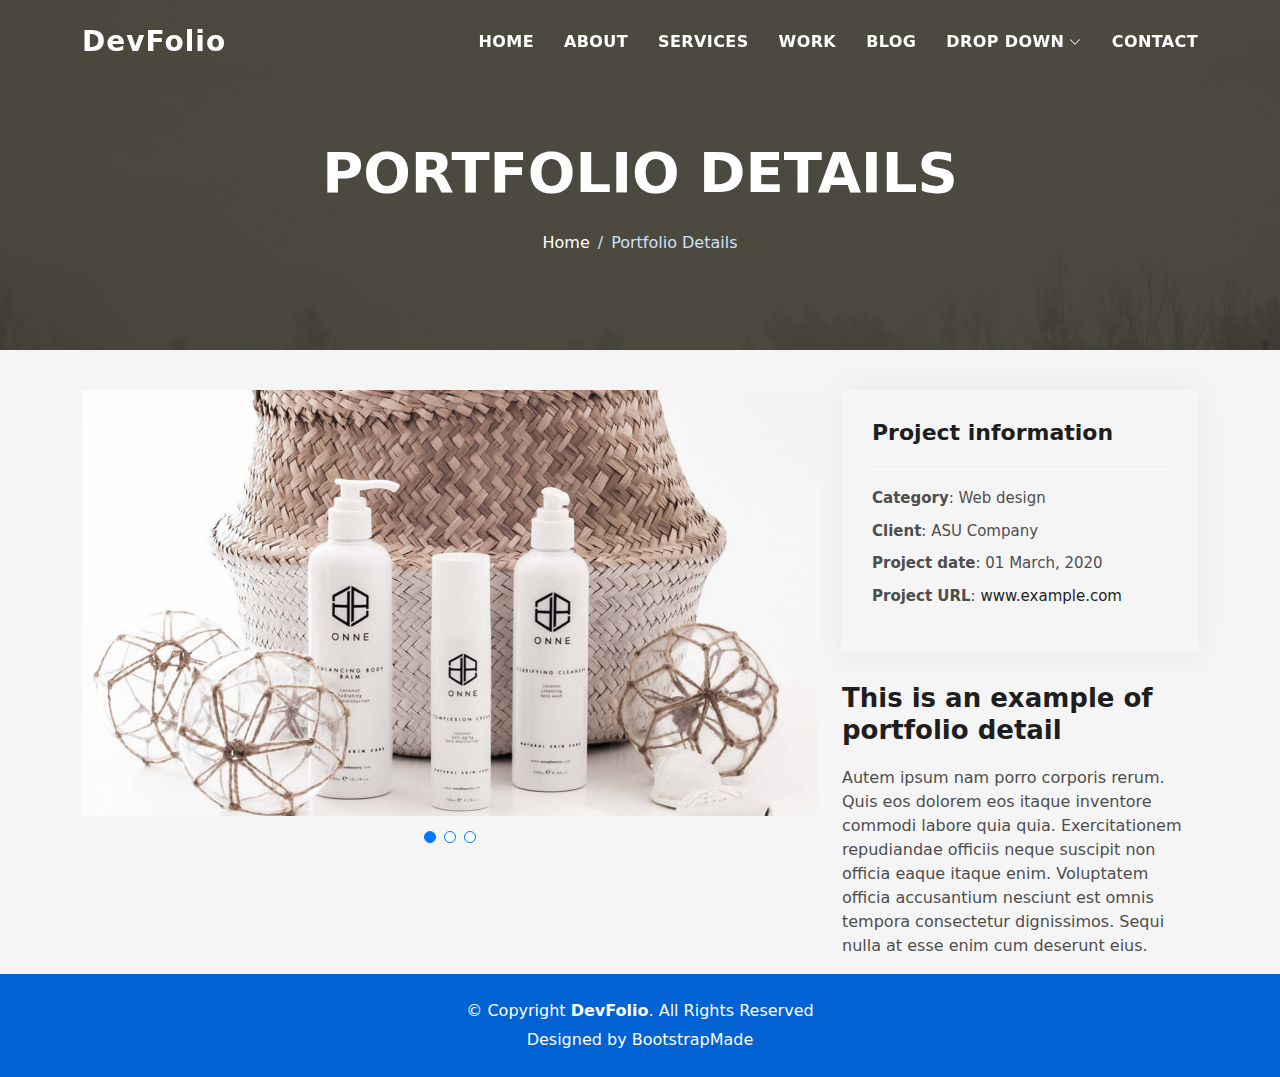
<file: portfolio-details.html>
<!DOCTYPE html>
<html lang="en">

<head>
  <meta charset="utf-8">
  <meta content="width=device-width, initial-scale=1.0" name="viewport">

  <title>DevFolio Bootstrap Portfolio Template - Portfolio Details</title>
  <meta content="" name="description">
  <meta content="" name="keywords">

  <!-- Favicons -->
  <link href="assets/img/favicon.png" rel="icon">
  <link href="assets/img/apple-touch-icon.png" rel="apple-touch-icon">

  <!-- Vendor CSS Files -->
  <link href="assets/vendor/bootstrap/css/bootstrap.min.css" rel="stylesheet">
  <link href="assets/vendor/bootstrap-icons/bootstrap-icons.css" rel="stylesheet">
  <link href="assets/vendor/glightbox/css/glightbox.min.css" rel="stylesheet">
  <link href="assets/vendor/swiper/swiper-bundle.min.css" rel="stylesheet">

  <!-- Template Main CSS File -->
  <link href="assets/css/style.css" rel="stylesheet">

  <!-- =======================================================
  * Template Name: DevFolio
  * Updated: Mar 10 2023 with Bootstrap v5.2.3
  * Template URL: https://bootstrapmade.com/devfolio-bootstrap-portfolio-html-template/
  * Author: BootstrapMade.com
  * License: https://bootstrapmade.com/license/
  ======================================================== -->
</head>

<body>

  <!-- ======= Header ======= -->
  <header id="header" class="fixed-top">
    <div class="container d-flex align-items-center justify-content-between">

      <h1 class="logo"><a href="index.html">DevFolio</a></h1>
      <!-- Uncomment below if you prefer to use an image logo -->
      <!-- <a href="index.html" class="logo"><img src="assets/img/logo.png" alt="" class="img-fluid"></a>-->

      <nav id="navbar" class="navbar">
        <ul>
          <li><a class="nav-link scrollto " href="#hero">Home</a></li>
          <li><a class="nav-link scrollto" href="#about">About</a></li>
          <li><a class="nav-link scrollto" href="#services">Services</a></li>
          <li><a class="nav-link scrollto " href="#work">Work</a></li>
          <li><a class="nav-link scrollto " href="#blog">Blog</a></li>
          <li class="dropdown"><a href="#"><span>Drop Down</span> <i class="bi bi-chevron-down"></i></a>
            <ul>
              <li><a href="#">Drop Down 1</a></li>
              <li class="dropdown"><a href="#"><span>Deep Drop Down</span> <i class="bi bi-chevron-right"></i></a>
                <ul>
                  <li><a href="#">Deep Drop Down 1</a></li>
                  <li><a href="#">Deep Drop Down 2</a></li>
                  <li><a href="#">Deep Drop Down 3</a></li>
                  <li><a href="#">Deep Drop Down 4</a></li>
                  <li><a href="#">Deep Drop Down 5</a></li>
                </ul>
              </li>
              <li><a href="#">Drop Down 2</a></li>
              <li><a href="#">Drop Down 3</a></li>
              <li><a href="#">Drop Down 4</a></li>
            </ul>
          </li>
          <li><a class="nav-link scrollto" href="#contact">Contact</a></li>
        </ul>
        <i class="bi bi-list mobile-nav-toggle"></i>
      </nav><!-- .navbar -->

    </div>
  </header><!-- End Header -->

  <div class="hero hero-single route bg-image" style="background-image: url(assets/img/overlay-bg.jpg)">
    <div class="overlay-mf"></div>
    <div class="hero-content display-table">
      <div class="table-cell">
        <div class="container">
          <h2 class="hero-title mb-4">Portfolio Details</h2>
          <ol class="breadcrumb d-flex justify-content-center">
            <li class="breadcrumb-item">
              <a href="#">Home</a>
            </li>
            <li class="breadcrumb-item active">Portfolio Details</li>
          </ol>
        </div>
      </div>
    </div>
  </div>

  <main id="main">

    <!-- ======= Portfolio Details Section ======= -->
    <section id="portfolio-details" class="portfolio-details">
      <div class="container">

        <div class="row gy-4">

          <div class="col-lg-8">
            <div class="portfolio-details-slider swiper">
              <div class="swiper-wrapper align-items-center">

                <div class="swiper-slide">
                  <img src="assets/img/portfolio-details-1.jpg" alt="">
                </div>

                <div class="swiper-slide">
                  <img src="assets/img/portfolio-details-2.jpg" alt="">
                </div>

                <div class="swiper-slide">
                  <img src="assets/img/portfolio-details-3.jpg" alt="">
                </div>
              </div>
              <div class="swiper-pagination"></div>
            </div>
          </div>

          <div class="col-lg-4">
            <div class="portfolio-info">
              <h3>Project information</h3>
              <ul>
                <li><strong>Category</strong>: Web design</li>
                <li><strong>Client</strong>: ASU Company</li>
                <li><strong>Project date</strong>: 01 March, 2020</li>
                <li><strong>Project URL</strong>: <a href="#">www.example.com</a></li>
              </ul>
            </div>
            <div class="portfolio-description">
              <h2>This is an example of portfolio detail</h2>
              <p>
                Autem ipsum nam porro corporis rerum. Quis eos dolorem eos itaque inventore commodi labore quia quia. Exercitationem repudiandae officiis neque suscipit non officia eaque itaque enim. Voluptatem officia accusantium nesciunt est omnis tempora consectetur dignissimos. Sequi nulla at esse enim cum deserunt eius.
              </p>
            </div>
          </div>

        </div>

      </div>
    </section><!-- End Portfolio Details Section -->

  </main><!-- End #main -->

  <!-- ======= Footer ======= -->
  <footer>
    <div class="container">
      <div class="row">
        <div class="col-sm-12">
          <div class="copyright-box">
            <p class="copyright">&copy; Copyright <strong>DevFolio</strong>. All Rights Reserved</p>
            <div class="credits">
              <!--
              All the links in the footer should remain intact.
              You can delete the links only if you purchased the pro version.
              Licensing information: https://bootstrapmade.com/license/
              Purchase the pro version with working PHP/AJAX contact form: https://bootstrapmade.com/buy/?theme=DevFolio
            -->
              Designed by <a href="https://bootstrapmade.com/">BootstrapMade</a>
            </div>
          </div>
        </div>
      </div>
    </div>
  </footer><!-- End  Footer -->

  <div id="preloader"></div>
  <a href="#" class="back-to-top d-flex align-items-center justify-content-center"><i class="bi bi-arrow-up-short"></i></a>

  <!-- Vendor JS Files -->
  <script src="assets/vendor/purecounter/purecounter_vanilla.js"></script>
  <script src="assets/vendor/bootstrap/js/bootstrap.bundle.min.js"></script>
  <script src="assets/vendor/glightbox/js/glightbox.min.js"></script>
  <script src="assets/vendor/swiper/swiper-bundle.min.js"></script>
  <script src="assets/vendor/typed.js/typed.min.js"></script>
  <script src="assets/vendor/php-email-form/validate.js"></script>

  <!-- Template Main JS File -->
  <script src="assets/js/main.js"></script>

</body>

</html>
</file>
<file: assets/css/style.css>
/**
* Template Name: DevFolio
* Updated: Mar 10 2023 with Bootstrap v5.2.3
* Template URL: https://bootstrapmade.com/devfolio-bootstrap-portfolio-html-template/
* Author: BootstrapMade.com
* License: https://bootstrapmade.com/license/
*/

/*--------------------------------------------------------------
# General
--------------------------------------------------------------*/



body {
  background-color: #f5f5f5;
  color: #4e4e4e;
}

h1,
h2,
h3,
h4,
h5,
h6 {
  color: #1e1e1e;
}

a {
  color: #1e1e1e;
  text-decoration: none;
  transition: all 0.5s ease-in-out;
}

a:hover {
  color: #0078ff;
  text-decoration: none;
  transition: all 0.5s ease-in-out;
}

.p-r {
  position: relative;
}

.color-a {
  text-decoration: none;
  color: #0078ff;
}

.color-d {
  color: #f5f5f5;
}

.color-text-a {
  text-decoration: none;
  color: #4e4e4e;
}

.box-shadow,
.card-blog,
.work-box,
.service-box,
.paralax-mf {
  box-shadow: 0 13px 8px -10px rgba(0, 0, 0, 0.1);
}

.box-shadow-a,
.button:hover {
  text-decoration: none;
  box-shadow: 0 0 0 4px #cde1f8;
}

.display-5 {
  font-size: 2.5rem;
  font-weight: 300;
  line-height: 1.1;
}

.display-6 {
  font-size: 2rem;
  font-weight: 300;
  line-height: 1.1;
}

.avatar {
  width: 32px;
  height: 32px;
  margin-right: 4px;
  overflow: hidden;
}

.bg-image {
  background-repeat: no-repeat;
  background-attachment: fixed;
  background-size: cover;
  background-position: center center;
}

@media (max-width: 1024px) {
  .bg-image {
    background-attachment: scroll;
  }
}

.overlay-mf {
  background-color: #000000;
}

.overlay-mf {
  position: absolute;
  top: 0;
  left: 0px;
  padding: 0;
  height: 100%;
  width: 100%;
  opacity: 0.7;
}

.paralax-mf {
  position: relative;
  padding: 8rem 0;
}

.display-table {
  width: 100%;
  height: 100%;
  display: table;
}

.table-cell {
  display: table-cell;
  vertical-align: middle;
}

/*--/ Sections /--*/
.sect-4 {
  padding: 4rem 0;
}

.sect-pt4 {
  padding-top: 4rem;
}

.sect-mt4 {
  margin-top: 4rem;
}

/*--/ Title s /--*/
.title-s {
  font-weight: 600;
  color: #1e1e1e;
  font-size: 1.1rem;
}

/*--/ Title A /--*/
.title-box {
  margin-bottom: 4rem;
}

.title-a {
  text-decoration: none;
  font-size: 3rem;
  font-weight: bold;
  text-transform: uppercase;
}

.subtitle-a {
  text-decoration: none;
  color: #4e4e4e;
}

.line-mf {
  width: 40px;
  height: 5px;
  background-color: #0078ff;
  margin: 0 auto;
}

/*--/ Title Left /--*/
.title-box-2 {
  margin-bottom: 3rem;
}

.title-left {
  font-size: 2rem;
  position: relative;
}

.title-left:before {
  content: "";
  position: absolute;
  height: 3px;
  background-color: #0078ff;
  width: 100px;
  bottom: -12px;
}

/*------/ Box /------*/
.box-pl2 {
  padding-left: 2rem;
}

.box-shadow-full {
  padding: 3rem 1.25rem;
  position: relative;
  background-color: #fff;
  margin-bottom: 3rem;
  z-index: 2;
  box-shadow: 0 1px 1px 0 rgba(0, 0, 0, 0.06), 0 2px 5px 0 rgba(0, 0, 0, 0.2);
}

@media (min-width: 768px) {
  .box-shadow-full {
    padding: 3rem;
  }
}

/*------/ Socials /------*/
.socials {
  padding: 1.5rem 0;
}

.socials ul li {
  display: inline-block;
}

.socials .ico-circle {
  height: 40px;
  width: 40px;
  font-size: 1.2rem;
  border-radius: 50%;
  line-height: 1.6;
  margin: 0 15px 0 0;
  box-shadow: 0 0 0 3px #000000;
  transition: all 500ms ease;
}

.socials .ico-circle:hover {
  background-color: #0c0c0c;
  color: #fff;
  box-shadow: 0 0 0 3px #cde1f8;
  transition: all 500ms ease;
}

/*------/ Ul resect /------*/
.ul-resect,
.widget-tags ul,
.widget-sidebar .list-sidebar,
.box-comments .list-comments,
.blog-wrapper .post-meta ul,
.list-ico,
.socials ul {
  list-style: none;
  padding-left: 0;
  margin-bottom: 0;
}

.list-ico {
  line-height: 2;
}

.list-ico span {
  color: #0078ff;
  margin-right: 10px;
}

/*------/ Ico Circle /------*/
.ico-circle {
  height: 100px;
  width: 100px;
  font-size: 2rem;
  border-radius: 50%;
  line-height: 1.55;
  margin: 0 auto;
  text-align: center;
  box-shadow: 0 0 0 10px #0078ff;
  display: block;
}

/*------/ Owl Carousel /------*/
.owl-theme .owl-dots {
  text-align: center;
  margin-top: 18px;
}

.owl-theme .owl-dots .owl-dot {
  display: inline-block;
}

.owl-theme .owl-dots .owl-dot span {
  width: 18px;
  height: 7px;
  margin: 5px 5px;
  background: #cde1f8;
  border: 0px solid #cde1f8;
  display: block;
  transition: all 0.6s ease-in-out;
  cursor: pointer;
}

.owl-theme .owl-dots .owl-dot:hover span {
  background-color: #cde1f8;
}

.owl-theme .owl-dots .owl-dot.active span {
  background-color: #1B1B1B;
  width: 25px;
}

/*--/ Scrolltop s /--*/
.scrolltop-mf {
  position: relative;
  display: none;
}

.scrolltop-mf span {
  z-index: 999;
  position: fixed;
  width: 42px;
  height: 42px;
  background-color: #0078ff;
  opacity: 0.7;
  font-size: 1.6rem;
  line-height: 1.5;
  text-align: center;
  color: #fff;
  top: auto;
  left: auto;
  right: 30px;
  bottom: 50px;
  cursor: pointer;
  border-radius: 50%;
}

/*--------------------------------------------------------------
# Back to top button
--------------------------------------------------------------*/
.back-to-top {
  position: fixed;
  visibility: hidden;
  opacity: 0;
  right: 15px;
  bottom: 15px;
  z-index: 996;
  background: #0078ff;
  width: 40px;
  height: 40px;
  border-radius: 50px;
  transition: all 0.4s;
}

.back-to-top i {
  font-size: 28px;
  color: #fff;
  line-height: 0;
}

.back-to-top:hover {
  background: #298eff;
  color: #fff;
}

.back-to-top.active {
  visibility: visible;
  opacity: 1;
}

/*------/ Prelaoder /------*/
#preloader {
  position: fixed;
  top: 0;
  left: 0;
  right: 0;
  bottom: 0;
  z-index: 9999;
  overflow: hidden;
  background: #fff;
}

#preloader:before {
  content: "";
  position: fixed;
  top: calc(50% - 30px);
  left: calc(50% - 30px);
  border: 6px solid #f2f2f2;
  border-top: 6px solid #0078ff;
  border-radius: 50%;
  width: 60px;
  height: 60px;
  animation: animate-preloader 1s linear infinite;
}

@keyframes animate-preloader {
  0% {
    transform: rotate(0deg);
  }

  100% {
    transform: rotate(360deg);
  }
}

/*------/ Button /------*/
.button {
  display: inline-block;
  padding: 0.3rem 0.6rem;
  text-align: center;
  vertical-align: middle;
  -webkit-user-select: none;
  -moz-user-select: none;
  user-select: none;
  font-size: 1rem;
  border-radius: 0.3rem;
  border: 1px solid transparent;
  transition: all 500ms ease;
  cursor: pointer;
}

.button:focus {
  outline: 0;
}

.button:hover {
  background-color: #0062d3;
  color: #fff;
  transition: all 500ms ease;
}

.button-a {
  text-decoration: none;
  background-color: #0078ff;
  color: #fff;
  border-color: #cde1f8;
}

.button-big {
  padding: 0.9rem 2.3rem;
  font-size: 1.2rem;
}

.button-rouded {
  border-radius: 5rem;
}

.btn-lg {
  padding: 0.5rem 1rem;
  font-size: 1.25rem;
  line-height: 1.5;
  border-radius: 0.3rem;
}

/*--------------------------------------------------------------
# Header
--------------------------------------------------------------*/
#header {
  transition: all 0.5s;
  z-index: 997;
  padding: 20px 0;
}

#header .logo {
  font-size: 28px;
  margin: 0;
  padding: 0;
  font-weight: 600;
  letter-spacing: 1px;
}

#header .logo a {
  color: #fff;
}

#header .logo img {
  max-height: 40px;
}

#header.header-scrolled {
  background: rgba(0, 0, 0, 0.9);
  padding: 12px 0;
}

/*--------------------------------------------------------------
# Navigation Menu
--------------------------------------------------------------*/
/**
* Desktop Navigation 
*/
.navbar {
  padding: 0;
}

.navbar ul {
  margin: 0;
  padding: 0;
  display: flex;
  list-style: none;
  align-items: center;
}

.navbar li {
  position: relative;
}

.navbar>ul>li {
  white-space: nowrap;
  padding: 10px 0 10px 30px;
}

.navbar a,
.navbar a:focus {
  display: flex;
  align-items: center;
  justify-content: space-between;
  color: #fff;
  font-size: 16px;
  font-weight: 600;
  padding: 0;
  white-space: nowrap;
  transition: 0.3s;
  letter-spacing: 0.4px;
  position: relative;
  text-transform: uppercase;
}

.navbar a i,
.navbar a:focus i {
  font-size: 12px;
  line-height: 0;
  margin-left: 5px;
}

.navbar>ul>li>a:before {
  content: "";
  position: absolute;
  width: 100%;
  height: 2px;
  bottom: -6px;
  left: 0;
  width: 0;
  background-color: #0078ff;
  visibility: hidden;
  transition: all 0.3s ease-in-out 0s;
}

.navbar a:hover:before,
.navbar li:hover>a:before,
.navbar .active:before {
  visibility: visible;
  width: 80%;
}

.navbar a:hover,
.navbar .active,
.navbar .active:focus,
.navbar li:hover>a {
  color: #fff;
}

.navbar .dropdown ul {
  display: block;
  position: absolute;
  left: 30px;
  top: calc(100% + 30px);
  margin: 0;
  padding: 10px 0;
  z-index: 99;
  opacity: 0;
  visibility: hidden;
  background: #fff;
  box-shadow: 0px 0px 30px rgba(127, 137, 161, 0.25);
  transition: 0.3s;
}

.navbar .dropdown ul li {
  min-width: 200px;
}

.navbar .dropdown ul a {
  padding: 10px 20px;
  font-size: 14px;
  text-transform: none;
  color: #4e4e4e;
}

.navbar .dropdown ul a i {
  font-size: 12px;
}

.navbar .dropdown ul a:hover,
.navbar .dropdown ul .active:hover,
.navbar .dropdown ul li:hover>a {
  color: #0078ff;
}

.navbar .dropdown:hover>ul {
  opacity: 1;
  top: 100%;
  visibility: visible;
}

.navbar .dropdown .dropdown ul {
  top: 0;
  left: calc(100% - 30px);
  visibility: hidden;
}

.navbar .dropdown .dropdown:hover>ul {
  opacity: 1;
  top: 0;
  left: 100%;
  visibility: visible;
}

@media (max-width: 1366px) {
  .navbar .dropdown .dropdown ul {
    left: -90%;
  }

  .navbar .dropdown .dropdown:hover>ul {
    left: -100%;
  }
}

/**
* Mobile Navigation 
*/
.mobile-nav-toggle {
  color: #fff;
  font-size: 28px;
  cursor: pointer;
  display: none;
  line-height: 0;
  transition: 0.5s;
}

@media (max-width: 991px) {
  .mobile-nav-toggle {
    display: block;
  }

  .navbar ul {
    display: none;
  }
}

.navbar-mobile {
  position: fixed;
  overflow: hidden;
  top: 0;
  right: 0;
  left: 0;
  bottom: 0;
  background: rgba(78, 78, 78, 0.9);
  transition: 0.3s;
  z-index: 999;
}

.navbar-mobile .mobile-nav-toggle {
  position: absolute;
  top: 15px;
  right: 15px;
}

.navbar-mobile ul {
  display: block;
  position: absolute;
  top: 55px;
  right: 15px;
  bottom: 15px;
  left: 15px;
  padding: 10px 0;
  background-color: #fff;
  overflow-y: auto;
  transition: 0.3s;
}

.navbar-mobile>ul>li {
  padding: 0;
}

.navbar-mobile a:hover:before,
.navbar-mobile li:hover>a:before,
.navbar-mobile .active:before {
  visibility: hidden;
}

.navbar-mobile a,
.navbar-mobile a:focus {
  padding: 10px 20px;
  font-size: 15px;
  color: #4e4e4e;
}

.navbar-mobile a:hover,
.navbar-mobile .active,
.navbar-mobile li:hover>a {
  color: #0078ff;
}

.navbar-mobile .getstarted,
.navbar-mobile .getstarted:focus {
  margin: 15px;
}

.navbar-mobile .dropdown ul {
  position: static;
  display: none;
  margin: 10px 20px;
  padding: 10px 0;
  z-index: 99;
  opacity: 1;
  visibility: visible;
  background: #fff;
  box-shadow: 0px 0px 30px rgba(127, 137, 161, 0.25);
}

.navbar-mobile .dropdown ul li {
  min-width: 200px;
}

.navbar-mobile .dropdown ul a {
  padding: 10px 20px;
}

.navbar-mobile .dropdown ul a i {
  font-size: 12px;
}

.navbar-mobile .dropdown ul a:hover,
.navbar-mobile .dropdown ul .active:hover,
.navbar-mobile .dropdown ul li:hover>a {
  color: #0078ff;
}

.navbar-mobile .dropdown>.dropdown-active {
  display: block;
}

/*--------------------------------------------------------------
# Hero Section
--------------------------------------------------------------*/
.hero {
  height: 100vh;
  position: relative;
  color: #fff;
}

.hero .hero-content {
  text-align: center;
  position: absolute;
}

.hero .overlay-itro {
  background-color: rgba(0, 0, 0, 0.6);
  position: absolute;
  top: 0;
  left: 0px;
  padding: 0;
  height: 100%;
  width: 100%;
  opacity: 0.9;
}

.hero .hero-title {
  color: #fff;
  font-weight: 600;
  font-size: 3rem;
}

@media (min-width: 768px) {
  .hero .hero-title {
    font-size: 4.5rem;
  }
}

.hero .hero-subtitle {
  font-size: 1.5rem;
  font-weight: 600;
}

@media (min-width: 768px) {
  .hero .hero-subtitle {
    font-size: 2.5rem;
  }
}

.hero .text-slider-items {
  display: none;
}

.hero-single {
  height: 350px;
}

.hero-single .hero-content {
  margin-top: 30px;
}

.hero-single .hero-title {
  text-transform: uppercase;
  font-size: 3rem;
}

@media (min-width: 768px) {
  .hero-single .hero-title {
    font-size: 3.5rem;
  }
}

.hero-single .breadcrumb {
  background-color: transparent;
  color: #0078ff;
}

.hero-single .breadcrumb .breadcrumb-item:before {
  color: #cde1f8;
}

.hero-single .breadcrumb .breadcrumb-item.active {
  color: #cde1f8;
}

.hero-single .breadcrumb a {
  color: #fff;
}

/*--------------------------------------------------------------
# About
--------------------------------------------------------------*/
/* .about-mf {
 background-color: #0c0c0c;
} */

.about-mf .box-shadow-full {
  padding-top: 4rem;
  padding-bottom: 4rem;
}

.about-mf .about-img {
  margin-bottom: 2rem;
}

.about-mf .about-img img {
  margin-left: 10px;
}

@media (min-width: 767px) {
  .about-mf .box-pl2 {
    margin-top: 3rem;
    padding-left: 0rem;
  }
}

.skill-mf span {
  color: #4e4e4e;
}

.skill-mf .progress {
  background-color: #cde1f8;
  margin: 0.5rem 0 1.2rem 0;
  border-radius: 0;
  height: 0.7rem;
}

.skill-mf .progress .progress-bar {
  height: 0.7rem;
  background-color: #0078ff;
}

/*--------------------------------------------------------------
# Services
--------------------------------------------------------------*/

.service-box {
  background-color: #fff;
  padding: 2.5rem 1.3rem;
  border-radius: 1rem;
  margin-bottom: 3rem;
  text-align: center;
}

.service-box:hover .ico-circle {
  transition: all 500ms ease;
  color: #fff;
  background-color: #0078ff;
  box-shadow: 0 0 0 10px #cde1f8;
}

.service-box .service-ico {
  margin-bottom: 1rem;
  color: #1e1e1e;
}

.service-box .ico-circle {
  transition: all 500ms ease;
  display: inline-flex;
  align-items: center;
  justify-content: center;
}

.service-box .ico-circle i {
  line-height: 0;
  font-size: 40px;
}

.service-box .s-title {
  font-size: 1.4rem;
  text-transform: uppercase;
  text-align: center;
  padding: 0.4rem 0;
}

.service-box .s-description {
  color: #4e4e4e;
}

/*--------------------------------------------------------------
# Counter
--------------------------------------------------------------*/
.counter-box {
  color: #fff;
  text-align: center;
}

@media (min-width: 577px) {
  .counter-box {
    margin-bottom: 1.8rem;
  }
}

.counter-ico {
  margin-bottom: 1rem;
}

.counter-ico .ico-circle {
  height: 60px;
  width: 60px;
  line-height: 1.5;
  box-shadow: 0 0 0 10px #cde1f8;
}

.counter-num .counter {
  font-size: 2rem;
  margin-bottom: 0;
}

/*--------------------------------------------------------------
# Portfolio
--------------------------------------------------------------*/
.work-box {
  margin-bottom: 3rem;
  -webkit-backface-visibility: hidden;
  backface-visibility: hidden;
  background-color: #fff;
}

.work-box:hover img {
  transform: scale(1.3);
}

.work-img {
  display: block;
  overflow: hidden;
}

.work-img img {
  transition: all 1s;
}

.work-content {
  padding: 2rem 3% 1rem 4%;
}

.work-content .w-more {
  color: #4e4e4e;
  font-size: 0.8rem;
}

.work-content .w-more .w-ctegory {
  color: #0078ff;
}

.work-content .w-like {
  font-size: 2.5rem;
  color: #0078ff;
  float: right;
}

.work-content .w-like a {
  color: #0078ff;
}

.work-content .w-like .num-like {
  font-size: 0.7rem;
}

.w-title {
  font-size: 1.2rem;
}

/*--------------------------------------------------------------
# Portfolio Details
--------------------------------------------------------------*/
.portfolio-details {
  padding-top: 40px;
}

.portfolio-details .portfolio-details-slider img {
  width: 100%;
}

.portfolio-details .portfolio-details-slider .swiper-pagination {
  margin-top: 20px;
  position: relative;
}

.portfolio-details .portfolio-details-slider .swiper-pagination .swiper-pagination-bullet {
  width: 12px;
  height: 12px;
  background-color: #fff;
  opacity: 1;
  border: 1px solid #0078ff;
}

.portfolio-details .portfolio-details-slider .swiper-pagination .swiper-pagination-bullet-active {
  background-color: #0078ff;
}

.portfolio-details .portfolio-info {
  padding: 30px;
  box-shadow: 0px 0 30px rgba(78, 78, 78, 0.08);
}

.portfolio-details .portfolio-info h3 {
  font-size: 22px;
  font-weight: 700;
  margin-bottom: 20px;
  padding-bottom: 20px;
  border-bottom: 1px solid #eee;
}

.portfolio-details .portfolio-info ul {
  list-style: none;
  padding: 0;
  font-size: 15px;
}

.portfolio-details .portfolio-info ul li+li {
  margin-top: 10px;
}

.portfolio-details .portfolio-description {
  padding-top: 30px;
}

.portfolio-details .portfolio-description h2 {
  font-size: 26px;
  font-weight: 700;
  margin-bottom: 20px;
}

.portfolio-details .portfolio-description p {
  padding: 0;
}

/*--------------------------------------------------------------
# Testimonials
--------------------------------------------------------------*/
.testimonial-box {
  color: #fff;
  text-align: center;
}

.testimonial-box .author-test {
  margin-top: 1rem;
}

.testimonial-box .author-test img {
  margin: 0 auto;
}

.testimonial-box .author {
  color: #fff;
  text-transform: uppercase;
  font-weight: 600;
  margin: 1rem 0;
  display: block;
  font-size: 1.4rem;
}

.testimonial-box .comit {
  font-size: 2rem;
  color: #0078ff;
  background-color: #fff;
  width: 52px;
  height: 52px;
  display: block;
  margin: 0 auto;
  border-radius: 50%;
  line-height: 1.6;
}

@media (min-width: 768px) {
  .testimonial-box .description {
    padding: 0 5rem;
  }
}

@media (min-width: 992px) {
  .testimonial-box .description {
    padding: 0 8rem;
  }
}

@media (min-width: 1200px) {
  .testimonial-box .description {
    padding: 0 13rem;
  }
}

.swiper-pagination {
  margin-top: 20px;
  position: relative;
}

.swiper-pagination .swiper-pagination-bullet {
  width: 12px;
  height: 12px;
  background-color: rgba(255, 255, 255, 0.4);
  opacity: 1;
}

.swiper-pagination .swiper-pagination-bullet-active {
  background-color: #fff;
}

/*--------------------------------------------------------------
# Contact
--------------------------------------------------------------*/
.footer-paralax {
  padding: 4rem 0 0 0;
}

.contact-mf {
  margin-top: 4rem;
}

@media (min-width: 767px) {
  .contact-mf .box-pl2 {
    margin-top: 3rem;
    padding-left: 0rem;
  }
}

.php-email-form .error-message {
  display: none;
  color: #fff;
  background: #ed3c0d;
  text-align: center;
  padding: 15px;
  font-weight: 600;
}

.php-email-form .sent-message {
  display: none;
  color: #fff;
  background: #18d26e;
  text-align: center;
  padding: 15px;
  font-weight: 600;
}

.php-email-form .loading {
  display: none;
  background: #fff;
  text-align: center;
  padding: 15px;
}

.php-email-form .loading:before {
  content: "";
  display: inline-block;
  border-radius: 50%;
  width: 24px;
  height: 24px;
  margin: 0 10px -6px 0;
  border: 3px solid #18d26e;
  border-top-color: #eee;
  animation: animate-loading 1s linear infinite;
}

.php-email-form input,
.php-email-form textarea {
  border-radius: 0;
  box-shadow: none;
  font-size: 14px;
}

.php-email-form input:focus,
.php-email-form textarea:focus {
  border-color: #0078ff;
}

.php-email-form input {
  padding: 10px 15px;
}

.php-email-form textarea {
  padding: 12px 15px;
  margin-bottom: 0;
}

.php-email-form button[type=submit] {
  background: #0078ff;
  border: 0;
  padding: 10px 24px;
  color: #fff;
  transition: 0.4s;
}

.php-email-form button[type=submit]:hover {
  background: #3393ff;
}

@keyframes animate-loading {
  0% {
    transform: rotate(0deg);
  }

  100% {
    transform: rotate(360deg);
  }
}

/*--------------------------------------------------------------
# Blog
--------------------------------------------------------------*/
@media (min-width: 767px) {
  .card-blog {
    margin-bottom: 3rem;
  }
}

.card-blog .card-body {
  position: relative;
}

.card-blog .card-category-box {
  position: absolute;
  text-align: center;
  top: -16px;
  left: 15px;
  right: 15px;
  line-height: 25px;
  overflow: hidden;
}

.card-blog .card-category {
  display: inline-block;
  color: #fff;
  padding: 0 15px 5px;
  overflow: hidden;
  background-color: #0078ff;
  border-radius: 4px;
}

.card-blog .card-category .category {
  color: #fff;
  display: inline-block;
  text-transform: uppercase;
  font-size: 0.7rem;
  letter-spacing: 0.1px;
  margin-bottom: 0;
}

.card-blog .card-title {
  font-size: 1.3rem;
  margin-top: 0.6rem;
}

.card-blog .card-description {
  color: #4e4e4e;
}

.card-blog .post-author {
  display: inline-block;
}

.card-blog .post-date {
  color: #4e4e4e;
  display: inline-block;
  float: right;
}

/*--------------------------------------------------------------
# Blog Single
--------------------------------------------------------------*/
.post-box,
.form-comments,
.box-comments,
.widget-sidebar {
  padding: 2rem;
  background-color: #fff;
  margin-bottom: 3rem;
}

@media (min-width: 768px) {

  .post-box,
  .form-comments,
  .box-comments,
  .widget-sidebar {
    padding: 3rem;
  }
}

.blog-wrapper .article-title {
  font-size: 1.5rem;
}

@media (min-width: 768px) {
  .blog-wrapper .article-title {
    font-size: 1.9rem;
  }
}

.blog-wrapper .post-meta {
  margin: 1rem 0;
}

.blog-wrapper .post-meta ul {
  border-left: 4px solid #0078ff;
  margin-top: 1rem;
}

.blog-wrapper .post-meta ul li {
  display: inline-block;
  margin-left: 15px;
}

.blog-wrapper .post-meta ul a {
  color: #0078ff;
}

.blog-wrapper .post-meta ul span {
  color: #1e1e1e;
}

.blog-wrapper .blockquote {
  border-left: 4px solid #0078ff;
  padding: 18px;
  font-style: italic;
}

/*------/ Comments /------*/
.box-comments .list-comments li {
  padding-bottom: 40px;
}

.box-comments .list-comments .comment-avatar {
  display: table-cell;
  vertical-align: top;
}

.box-comments .list-comments .comment-avatar img {
  width: 80px;
  height: 80px;
}

.box-comments .list-comments .comment-author {
  font-size: 1.3rem;
}

@media (min-width: 768px) {
  .box-comments .list-comments .comment-author {
    font-size: 1.5rem;
  }
}

.box-comments .list-comments .comment-details {
  display: table-cell;
  vertical-align: top;
  padding-left: 25px;
}

.box-comments .list-comments a {
  color: #0078ff;
}

.box-comments .list-comments span {
  color: #1e1e1e;
  font-style: italic;
}

.box-comments .comment-children {
  margin-left: 40px;
}

/*------/ Sidebar /------*/
.widget-sidebar .sidebar-title {
  font-size: 1.6rem;
  font-weight: 600;
  border-left: 5px solid #0078ff;
  padding-left: 15px;
  text-transform: uppercase;
  margin-bottom: 1.5rem;
}

.widget-sidebar .list-sidebar li {
  position: relative;
  padding: 6px 0 6px 24px;
}

.widget-sidebar .list-sidebar li:before {
  position: absolute;
  content: "";
  width: 10px;
  height: 1px;
  left: 0;
  background-color: #0078ff;
  top: 20px;
}

.sidebar-search input {
  background-color: #fff;
  border-radius: 0;
  transition: all 0.5s ease-in-out;
}

.sidebar-search .btn-search {
  background-color: #0078ff;
  border-color: #0078ff;
  border-radius: 0;
  padding-left: 20px;
  padding-right: 20px;
}

.widget-tags ul li {
  display: inline-block;
  background-color: #0078ff;
  padding: 0.2rem 0.6rem;
  margin-bottom: 0.5rem;
  border-radius: 15px;
}

.widget-tags ul li a {
  color: #fff;
}

/*--------------------------------------------------------------
# Footer
--------------------------------------------------------------*/
footer {
  text-align: center;
  color: #fff;
  padding: 25px 0;
  background: #0062d3;
}

footer .copyright {
  margin-bottom: 0.3rem;
}

footer .credits {
  margin-bottom: 0;
}

footer .credits a {
  color: #fff;
}
/* body {
  height: 100vh;
  background-color: #f2f2f2;
  cursor: none; /* hide default cursor */
 

/* body {
  cursor: none;
} */


/*--------------------------------------------------------------
*/
.services-mf {
  padding-top: 4rem;
  padding-bottom: 4rem;
  background-image: url(../img/flipped.jpg);
}
  
.title-a h2
{
  color: #fff;
}
/* .portfolio-mf {
  background-color: #0c0c0c;
   */
</file>
